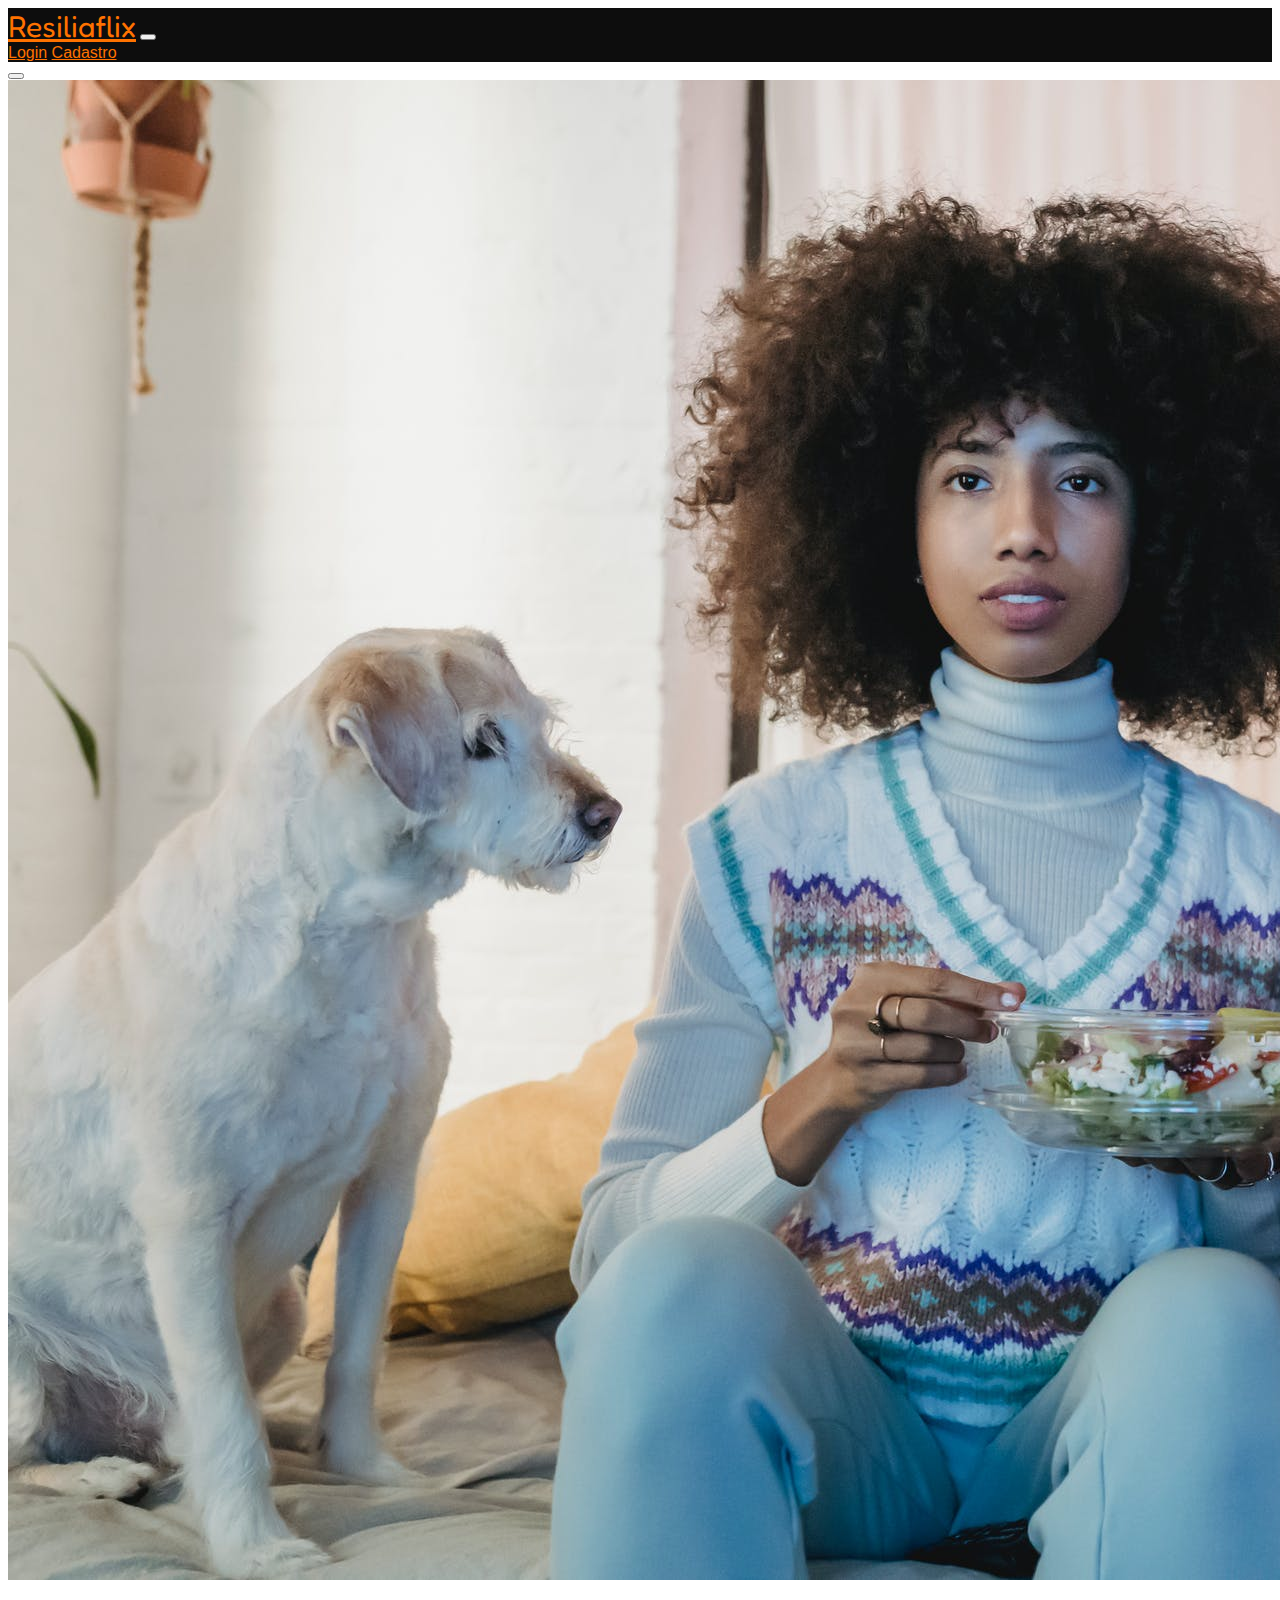
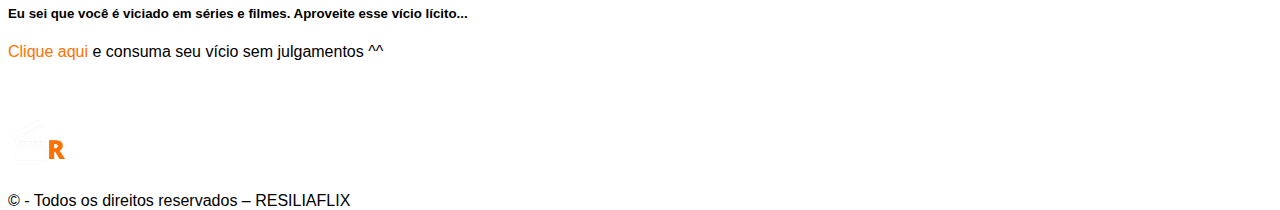
<file: index.html>
<!DOCTYPE html>
<html lang="pt-br">
<head>
    <meta charset="UTF-8">
    <meta http-equiv="X-UA-Compatible" content="IE=edge">
    <meta name="viewport" content="width=device-width, initial-scale=1.0">
    <link href="https://fonts.googleapis.com/css2?family=Fredoka+One&family=Henny+Penny&display=swap" rel="stylesheet">
    <link rel="stylesheet" href="./style/cadastro-style.css">
    <link href="https://cdn.jsdelivr.net/npm/bootstrap@5.1.3/dist/css/bootstrap.min.css" rel="stylesheet" integrity="sha384-1BmE4kWBq78iYhFldvKuhfTAU6auU8tT94WrHftjDbrCEXSU1oBoqyl2QvZ6jIW3" crossorigin="anonymous">
    <title>ResiliaFlix</title>
</head>
<body class="bg-dark">
    <header>
        <nav class="navbar navbar-expand-lg navbar-light bg-header">
            <div class="container-fluid ">
                <a class="navbar-brand fonte-titulo-nav text-uppercase cor-especial" href="#">Resiliaflix</a>
                <button class="navbar-toggler text-secondary" type="button" data-bs-toggle="collapse" data-bs-target="#navbarNavAltMarkup" aria-controls="navbarNavAltMarkup"  aria-label="Toggle navigation">
                    <span class="navbar-toggler-icon"></span>
                </button>
                <div class="collapse navbar-collapse justify-content-end" id="navbarNavAltMarkup">
                    <div class="navbar-nav">               
                        <a class="nav-link cor-especial"  href="./tela-login.html">Login</a>
                        <a class="nav-link cor-especial"  href="./tela-cadastro.html">Cadastro</a>
                    </div>
                </div>
            </div>
        </nav>
    </header>

    <main class="">
        <div id="carouselExampleCaptions" class="carousel slide" data-bs-ride="carousel">
            <div class="carousel-indicators">
              <button type="button" data-bs-target="#carouselExampleCaptions" data-bs-slide-to="0" class="active" aria-current="true" aria-label="Slide 1"></button>
            </div>
            <div class="carousel-inner">
              <div class="carousel-item active">
                <img src="./img/pexels-photo-6578830.jpeg" class="d-flex img-fluid photo" alt="mulher e cachorro sentados no sofá assistindo tv">
                <div class="carousel-caption d-none d-md-block h-50">
                  <h5 class="display-4">Eu sei que você é viciado em séries e filmes. Aproveite esse vício lícito...</h5>
                  <p class="display-4 mb-5 pb-5"> <a href="./tela-login.html" class="link-clique-aqui cor-especial"> Clique aqui</a> e consuma seu vício sem julgamentos ^^</p>
                </div>
              </div>
            </div>
        </div>
        <div class="mt-5 div-repon-index">
            <span class="text-secondary"><a class="cor-especial" href="./tela-login.html">Clique aqui</a> e consuma seu vício sem julgamentos ^^</span>
        </div>  
    </main>

    <footer id="footer" class="d-flex flex-column justify-content-between align-items-center mt-4">
        <img id="img-rodape" class="footer-margin-cadastro-feito" src="./img2/logoflix.png">
        <p class="text-light"> &copy; - Todos os direitos reservados – RESILIAFLIX</p>
    </footer>
    <script src="https://cdn.jsdelivr.net/npm/bootstrap@5.1.3/dist/js/bootstrap.bundle.min.js" integrity="sha384-ka7Sk0Gln4gmtz2MlQnikT1wXgYsOg+OMhuP+IlRH9sENBO0LRn5q+8nbTov4+1p" crossorigin="anonymous"></script>
</body>
</html>
</file>
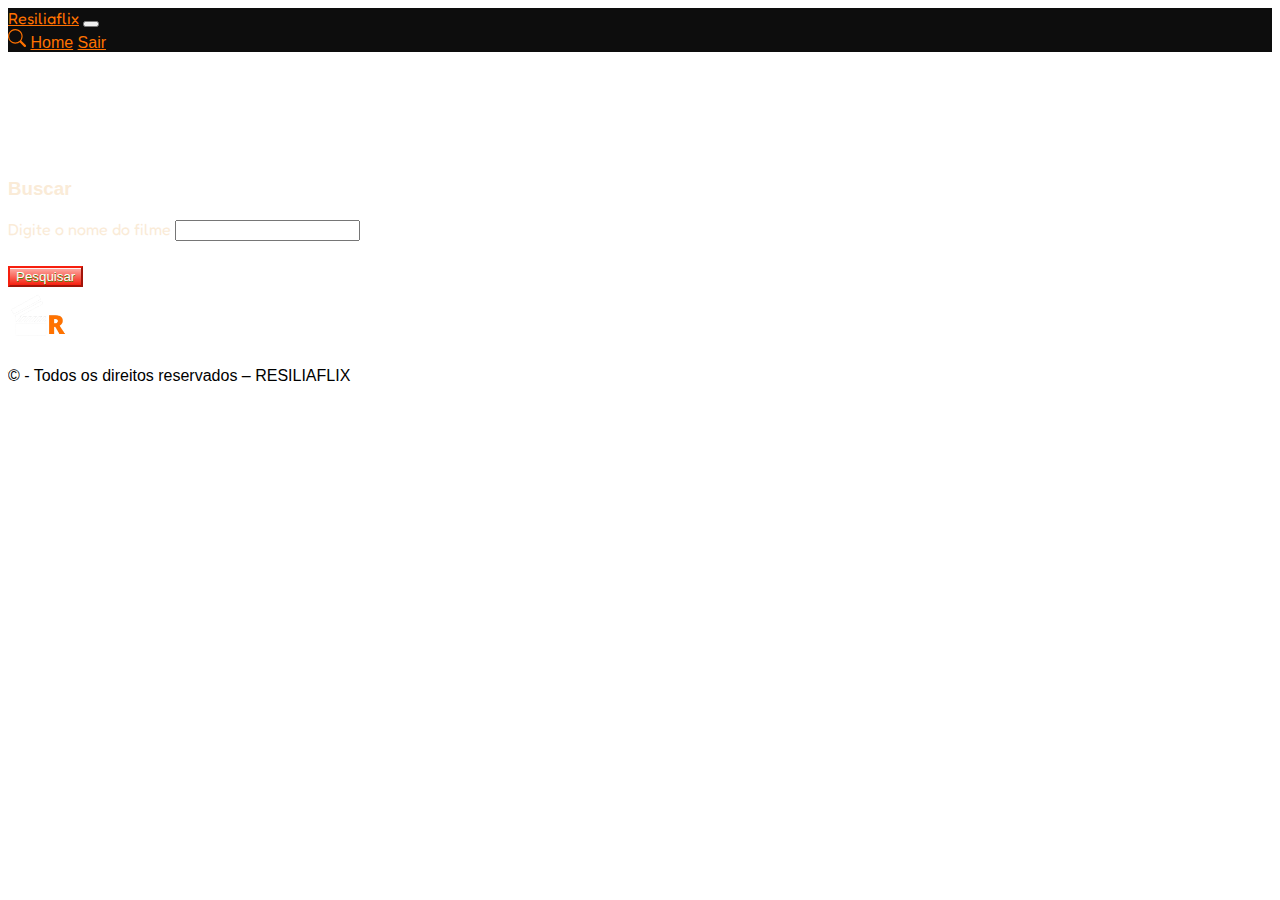
<file: busca.html>
<!DOCTYPE html>
<html lang="pt-br">
<head>
    <meta charset="UTF-8">
    <meta http-equiv="X-UA-Compatible" content="IE=edge">
    <meta name="viewport" content="width=device-width, initial-scale=1.0">
    <meta http-equiv="Content-Security-Policy" content="upgrade-insecure-requests">
    <title>ResiliaFlix - Pesquisar</title>
    <link href="https://fonts.googleapis.com/css2?family=Fredoka+One&family=Henny+Penny&display=swap" rel="stylesheet">
    <link rel="stylesheet" href="./style/busca.css">
    <link href="https://cdn.jsdelivr.net/npm/bootstrap@5.1.3/dist/css/bootstrap.min.css" rel="stylesheet" integrity="sha384-1BmE4kWBq78iYhFldvKuhfTAU6auU8tT94WrHftjDbrCEXSU1oBoqyl2QvZ6jIW3" crossorigin="anonymous">
    <script src="https://ajax.googleapis.com/ajax/libs/jquery/3.6.0/jquery.min.js"></script>
</head>
<body class="bg-dark">
 
  <header>
    <nav class="navbar navbar-expand-lg navbar-light bg-header">
        <div class="container-fluid ">
        <a class="navbar-brand fonte-titulo-nav text-uppercase cor-especial" href="./home.html">Resiliaflix</a>
        <button class="navbar-toggler text-secondary" type="button" data-bs-toggle="collapse" data-bs-target="#navbarNavAltMarkup" aria-controls="navbarNavAltMarkup"  aria-label="Toggle navigation">
            <span class="navbar-toggler-icon"></span>
        </button>
        <div class="collapse navbar-collapse justify-content-end" id="navbarNavAltMarkup">
            <div class="navbar-nav">
            <a class="nav-link cor-especial"  href="./busca.html"><svg xmlns="http://www.w3.org/2000/svg" width="18" height="20" fill="currentColor" class="bi bi-search" viewBox="0 0 16 16">
                <path d="M11.742 10.344a6.5 6.5 0 1 0-1.397 1.398h-.001c.03.04.062.078.098.115l3.85 3.85a1 1 0 0 0 1.415-1.414l-3.85-3.85a1.007 1.007 0 0 0-.115-.1zM12 6.5a5.5 5.5 0 1 1-11 0 5.5 5.5 0 0 1 11 0z"/>
              </svg></a>                
            <a class="nav-link cor-especial"  href="./home.html">Home</a>
            <a class="nav-link cor-especial"  href="./tela-login.html">Sair</a>
            </div>
        </div>
        </div>
    </nav>
</header>

    <div class="container">
        <header>
          <h3>Buscar</h3>
          <form id="buscaFilme" autocomplete="off">
            <div class="form-group">
              <label class="fonte-titulo-nav" for="Movie">Digite o nome do filme</label>
              <input class="form-control " type="text" id="filme">
            </div>
            <div class="form-group">
              
              <button class="btn">
                Pesquisar
              </button>
            </div>
          </form>
        </header>
        <div id="retorno">
        </div>
      </div>

      <footer id="footer" class="d-flex flex-column justify-content-between align-items-center">
        <img id="img-rodape" src="./img2/logoflix.png">
        <p class="text-light"> &copy; - Todos os direitos reservados – RESILIAFLIX</p>
    </footer>
    <script src="https://cdn.jsdelivr.net/npm/bootstrap@5.1.3/dist/js/bootstrap.bundle.min.js" integrity="sha384-ka7Sk0Gln4gmtz2MlQnikT1wXgYsOg+OMhuP+IlRH9sENBO0LRn5q+8nbTov4+1p" crossorigin="anonymous"></script>
      <script src="./js-busca/busca.js"></script>
    
</body>
</html>
</file>
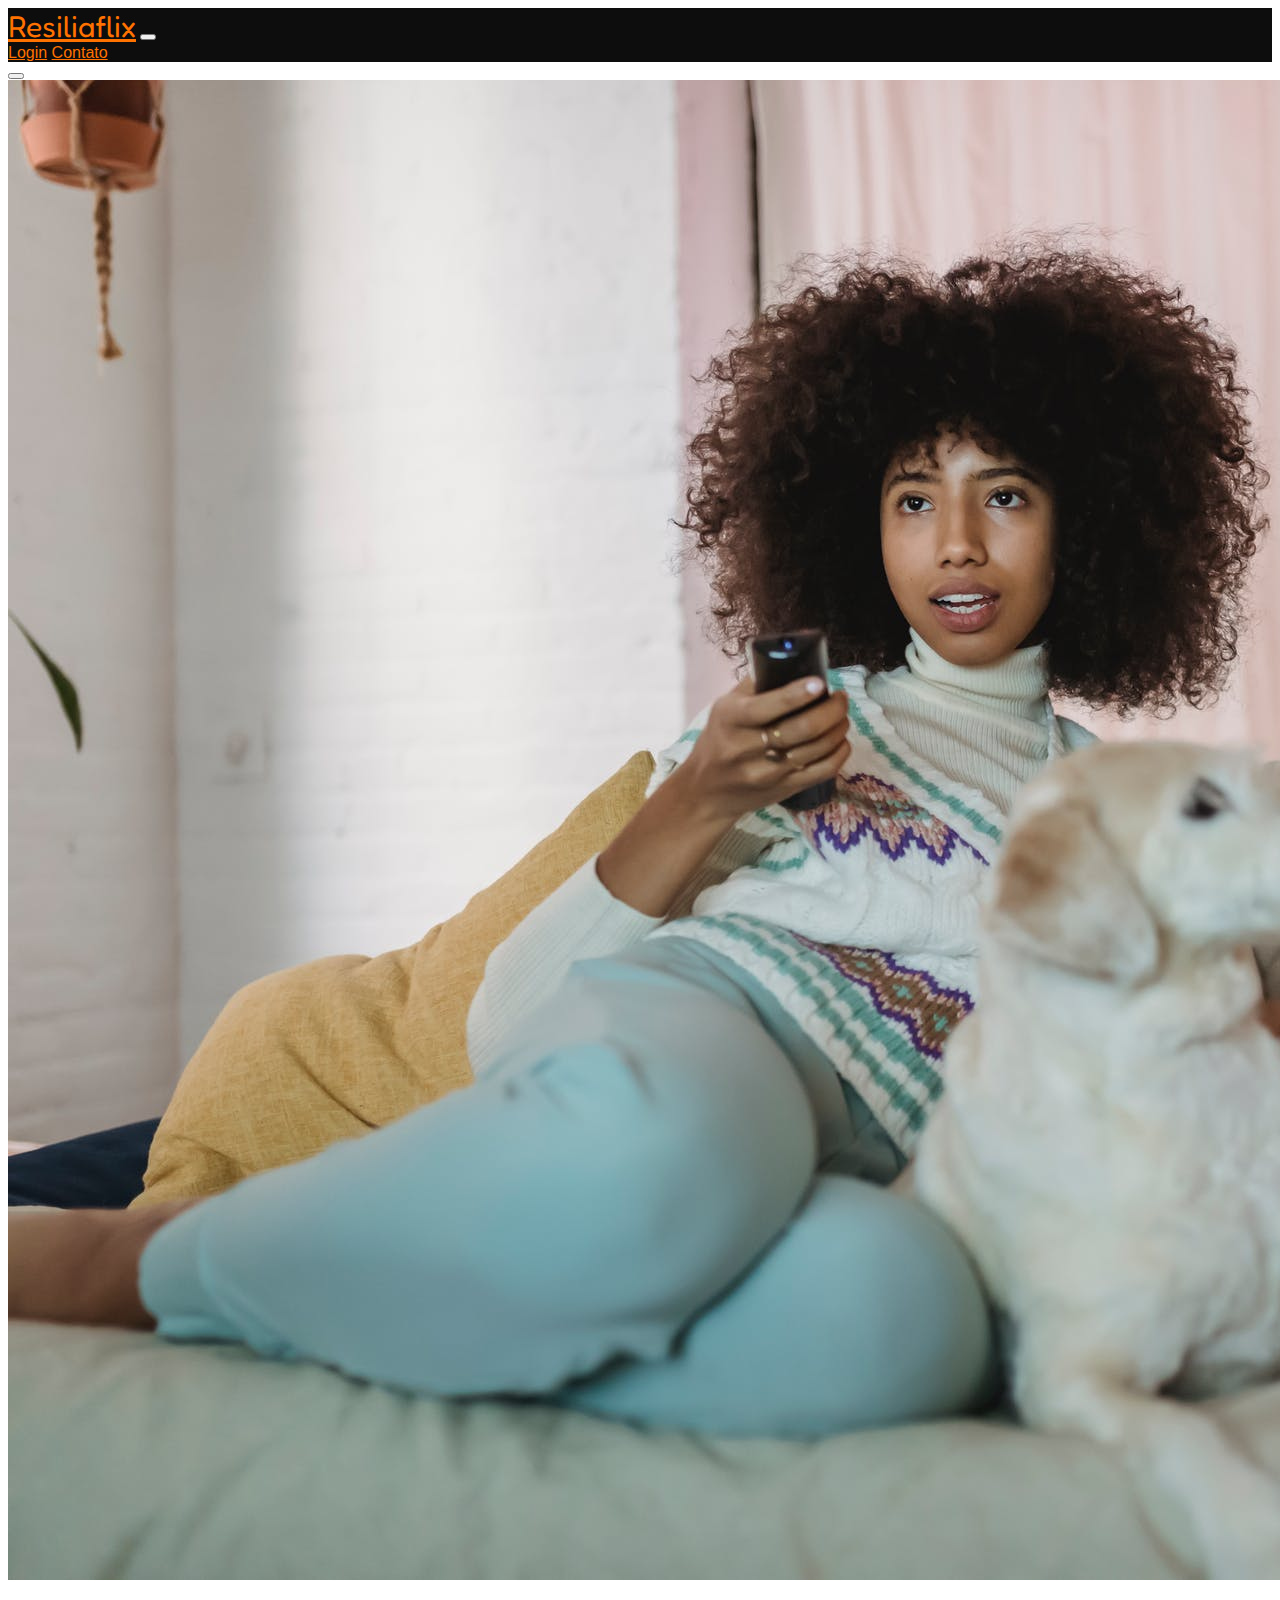
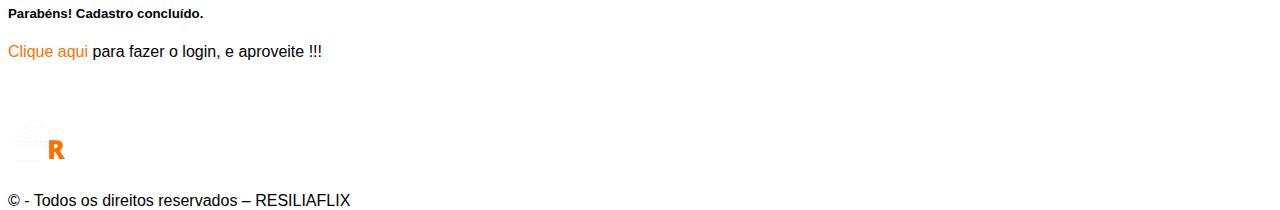
<file: cadastro-feito.html>
<!DOCTYPE html>
<html lang="pt-br">
<head>
    <meta charset="UTF-8">
    <meta http-equiv="X-UA-Compatible" content="IE=edge">
    <meta name="viewport" content="width=device-width, initial-scale=1.0">
    <link href="https://fonts.googleapis.com/css2?family=Fredoka+One&family=Henny+Penny&display=swap" rel="stylesheet">
    <link rel="stylesheet" href="./style/cadastro-style.css">
    <link href="https://cdn.jsdelivr.net/npm/bootstrap@5.1.3/dist/css/bootstrap.min.css" rel="stylesheet" integrity="sha384-1BmE4kWBq78iYhFldvKuhfTAU6auU8tT94WrHftjDbrCEXSU1oBoqyl2QvZ6jIW3" crossorigin="anonymous">
    <title>ResiliaFlix - Parabéns !</title>
</head>
<body class="bg-dark">
    <header>
        <nav class="navbar navbar-expand-lg navbar-light bg-header">
            <div class="container-fluid ">
                <a class="navbar-brand fonte-titulo-nav text-uppercase cor-especial" href="#">Resiliaflix</a>
                <button class="navbar-toggler text-secondary" type="button" data-bs-toggle="collapse" data-bs-target="#navbarNavAltMarkup" aria-controls="navbarNavAltMarkup"  aria-label="Toggle navigation">
                    <span class="navbar-toggler-icon"></span>
                </button>
                <div class="collapse navbar-collapse justify-content-end" id="navbarNavAltMarkup">
                    <div class="navbar-nav">               
                        <a class="nav-link cor-especial"  href="./tela-login.html">Login</a>
                        <a class="nav-link cor-especial"  href="./nomes.html">Contato</a>
                    </div>
                </div>
            </div>
        </nav>
    </header>
    <main class="">
        <div id="carouselExampleCaptions" class="carousel slide" data-bs-ride="carousel">
            <div class="carousel-indicators">
              <button type="button" data-bs-target="#carouselExampleCaptions" data-bs-slide-to="0" class="active" aria-current="true" aria-label="Slide 1"></button>
            </div>
            <div class="carousel-inner">
              <div class="carousel-item active">
                <img src="./img2/pexels-photo-6579065.jpeg" class="d-flex img-fluid photo" alt="mulher e cachorro sentados no sofá assistindo tv">
                <div class="carousel-caption d-none d-md-block h-50">
                  <h5 class="display-4">Parabéns! Cadastro concluído.</h5>
                  <p class="display-4 mb-5 pb-5"> <a href="./tela-login.html" class="link-clique-aqui cor-especial"> Clique aqui</a> para fazer o login, e aproveite !!!</p>
                </div>
              </div>
            </div>
        </div>
        <div class="mt-5 div-responsividade">
            <span class="text-secondary"><a class="cor-especial" href="./tela-login.html">Clique aqui</a> para fazer o login e aproveite !</span>
        </div>  
    </main>
    <footer id="footer" class="d-flex flex-column justify-content-between align-items-center mt-4">
        <img id="img-rodape" class="footer-margin-cadastro-feito" src="./img2/logoflix.png">
        <p class="text-light"> &copy; - Todos os direitos reservados – RESILIAFLIX</p>
    </footer>
    
    <!-- JavaScript Bundle with Popper -->
    <script src="https://cdn.jsdelivr.net/npm/bootstrap@5.1.3/dist/js/bootstrap.bundle.min.js" integrity="sha384-ka7Sk0Gln4gmtz2MlQnikT1wXgYsOg+OMhuP+IlRH9sENBO0LRn5q+8nbTov4+1p" crossorigin="anonymous"></script>
</body>
</html>
</file>
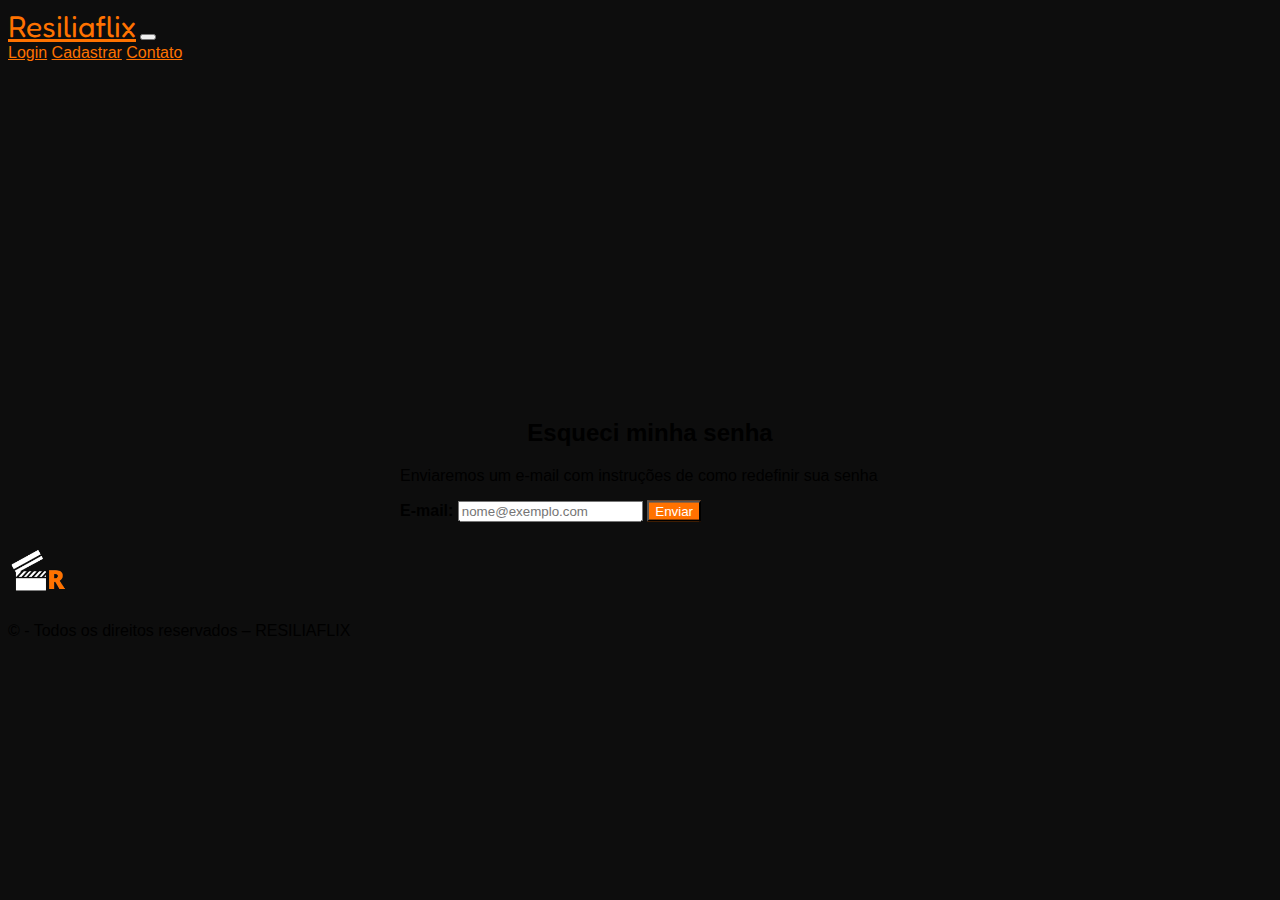
<file: esqueciSenha.html>
<!DOCTYPE html>
<html lang="pt-br">
    <head>
        <meta charset="UTF-8">
        <meta http-equiv="X-UA-Compatible" content="IE=edge">
        <meta name="viewport" content="width=device-width, initial-scale=1.0">
        <link href="https://fonts.googleapis.com/css2?family=Fredoka+One&family=Henny+Penny&display=swap" rel="stylesheet"><link href="https://fonts.googleapis.com/css2?family=Fredoka+One&family=Henny+Penny&display=swap" rel="stylesheet">
        <link rel="stylesheet" href="./style/esqueciSenha.css"/>
        <link href="https://cdn.jsdelivr.net/npm/bootstrap@5.1.3/dist/css/bootstrap.min.css" rel="stylesheet" integrity="sha384-1BmE4kWBq78iYhFldvKuhfTAU6auU8tT94WrHftjDbrCEXSU1oBoqyl2QvZ6jIW3" crossorigin="anonymous">
        <link rel="shortcut icon" href="img/favicon.ico" type="image/x-icon"/>
        <title>Resiliaflix</title>
    </head>

    <body class="bg-dark">

      <header>
        <nav class="navbar navbar-expand-lg navbar-light bg-header fixed-top">
            <div class="container-fluid">
            <a class="navbar-brand fonte-titulo text-uppercase cor-especial" href="#">Resiliaflix</a>
            <button class="navbar-toggler text-secondary" type="button" data-bs-toggle="collapse" data-bs-target="#navbarNavAltMarkup" aria-controls="navbarNavAltMarkup"  aria-label="Toggle navigation">
                <span class="navbar-toggler-icon"></span>
            </button>
            <div class="collapse navbar-collapse justify-content-end" id="navbarNavAltMarkup">
                <div class="navbar-nav">              
                    <a class="nav-link cor-especial"  href="./tela-login.html">Login</a>
                    <a class="nav-link cor-especial"  href="./tela-cadastro.html">Cadastrar</a>
                    <a class="nav-link cor-especial"  href="./nomes.html">Contato</a>
                </div>
            </div>
            </div>
        </nav>
    </header>

        <main id="main">

            <div class="card" id="formulario-style">
                <div class="card-body">
                    <form id="formulario">
                        <div class="mb-3">
                            <h2 id="titulo" class="mb-4">Esqueci minha senha</h2>
        
                        <section class="email">
        
                            <p>Enviaremos um e-mail com instruções de como redefinir sua senha</p>

                                <div class="mb-3" id="email-invalido"></div>
                                <div class="mb-3" id="email-valido"></div>


                                <label for="exampleInputEmail1" class="form-label">E-mail:</label>
                                <input type="email" class="form-control mb-3" id="exampleInputEmail1" aria-describedby="emailHelp" placeholder="nome@exemplo.com">
        
                                <button type="submit" id="envie" class="btn cor-especial-botao">Enviar</button>
                            </section>
                    </form>
                </div>
            </div>
        </main>

        <section>
            <footer id="footer" class="d-flex flex-column justify-content-between align-items-center mt-5">
                <img id="img-rodape" src="./img2/logoflix.png">
                <p class="text-light"> &copy; - Todos os direitos reservados – RESILIAFLIX</p>
            </footer>
        </section>

        <script src="https://cdn.jsdelivr.net/npm/@popperjs/core@2.10.2/dist/umd/popper.min.js" integrity="sha384-7+zCNj/IqJ95wo16oMtfsKbZ9ccEh31eOz1HGyDuCQ6wgnyJNSYdrPa03rtR1zdB" crossorigin="anonymous"></script>
        <script src="https://cdn.jsdelivr.net/npm/bootstrap@5.1.3/dist/js/bootstrap.min.js" integrity="sha384-QJHtvGhmr9XOIpI6YVutG+2QOK9T+ZnN4kzFN1RtK3zEFEIsxhlmWl5/YESvpZ13" crossorigin="anonymous"></script>
        <script src="https://code.jquery.com/jquery-3.6.0.min.js" integrity="sha256-/xUj+3OJU5yExlq6GSYGSHk7tPXikynS7ogEvDej/m4=" crossorigin="anonymous"></script>
        <script src="./js-rec-senha/esqueciSenha.js"></script>
    </body>
</html>
</file>
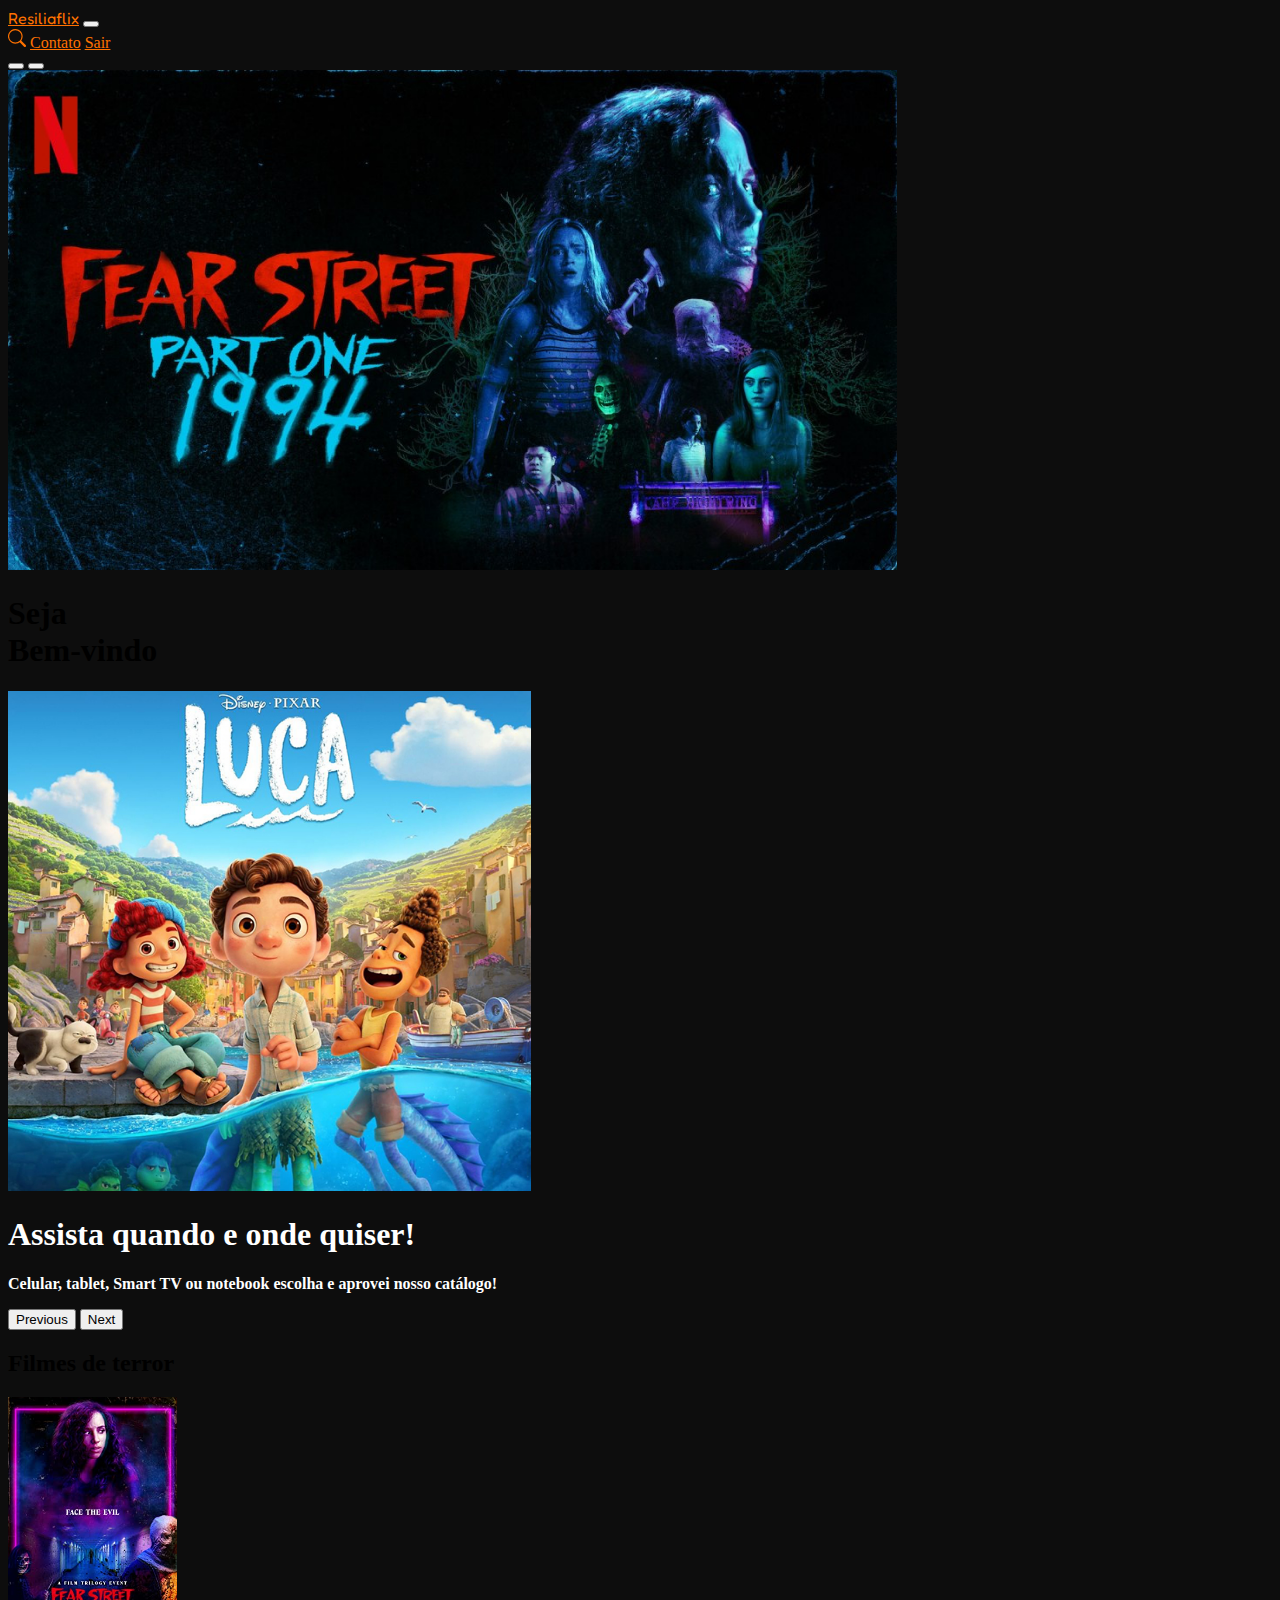
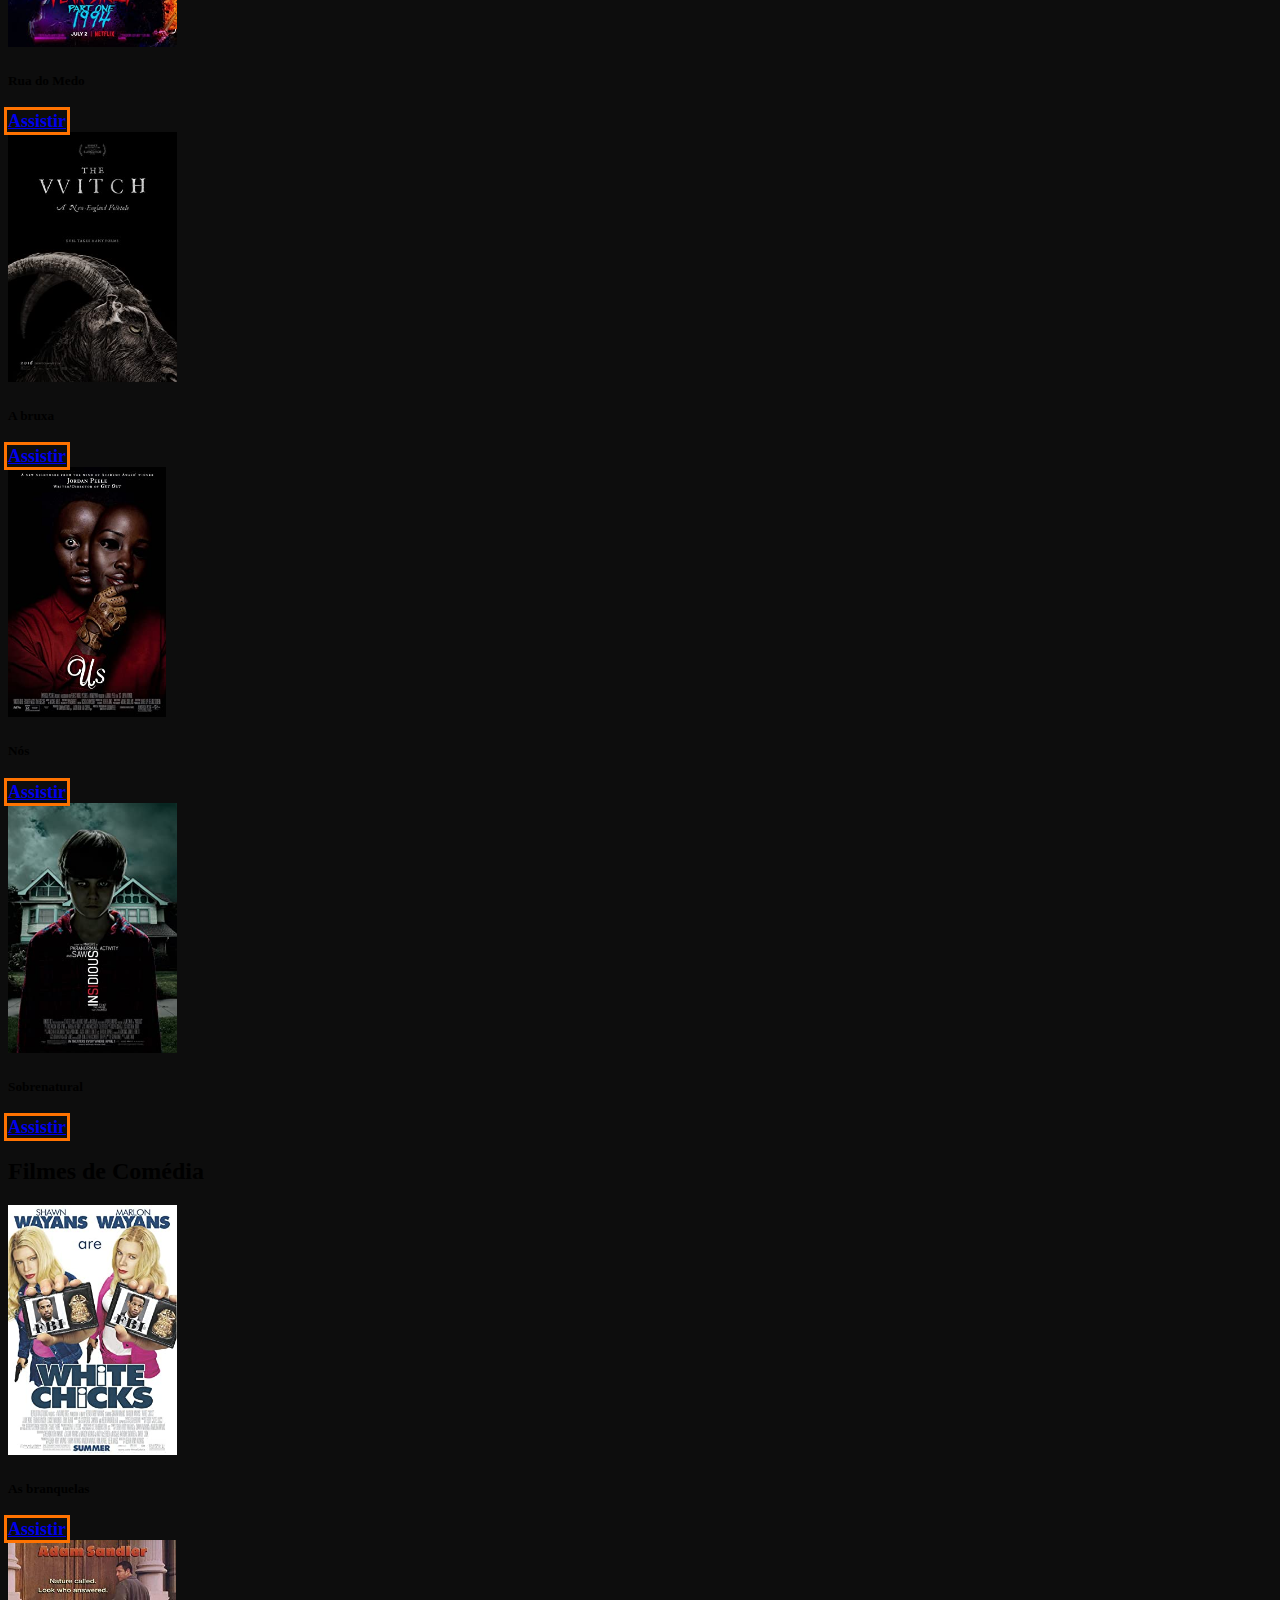
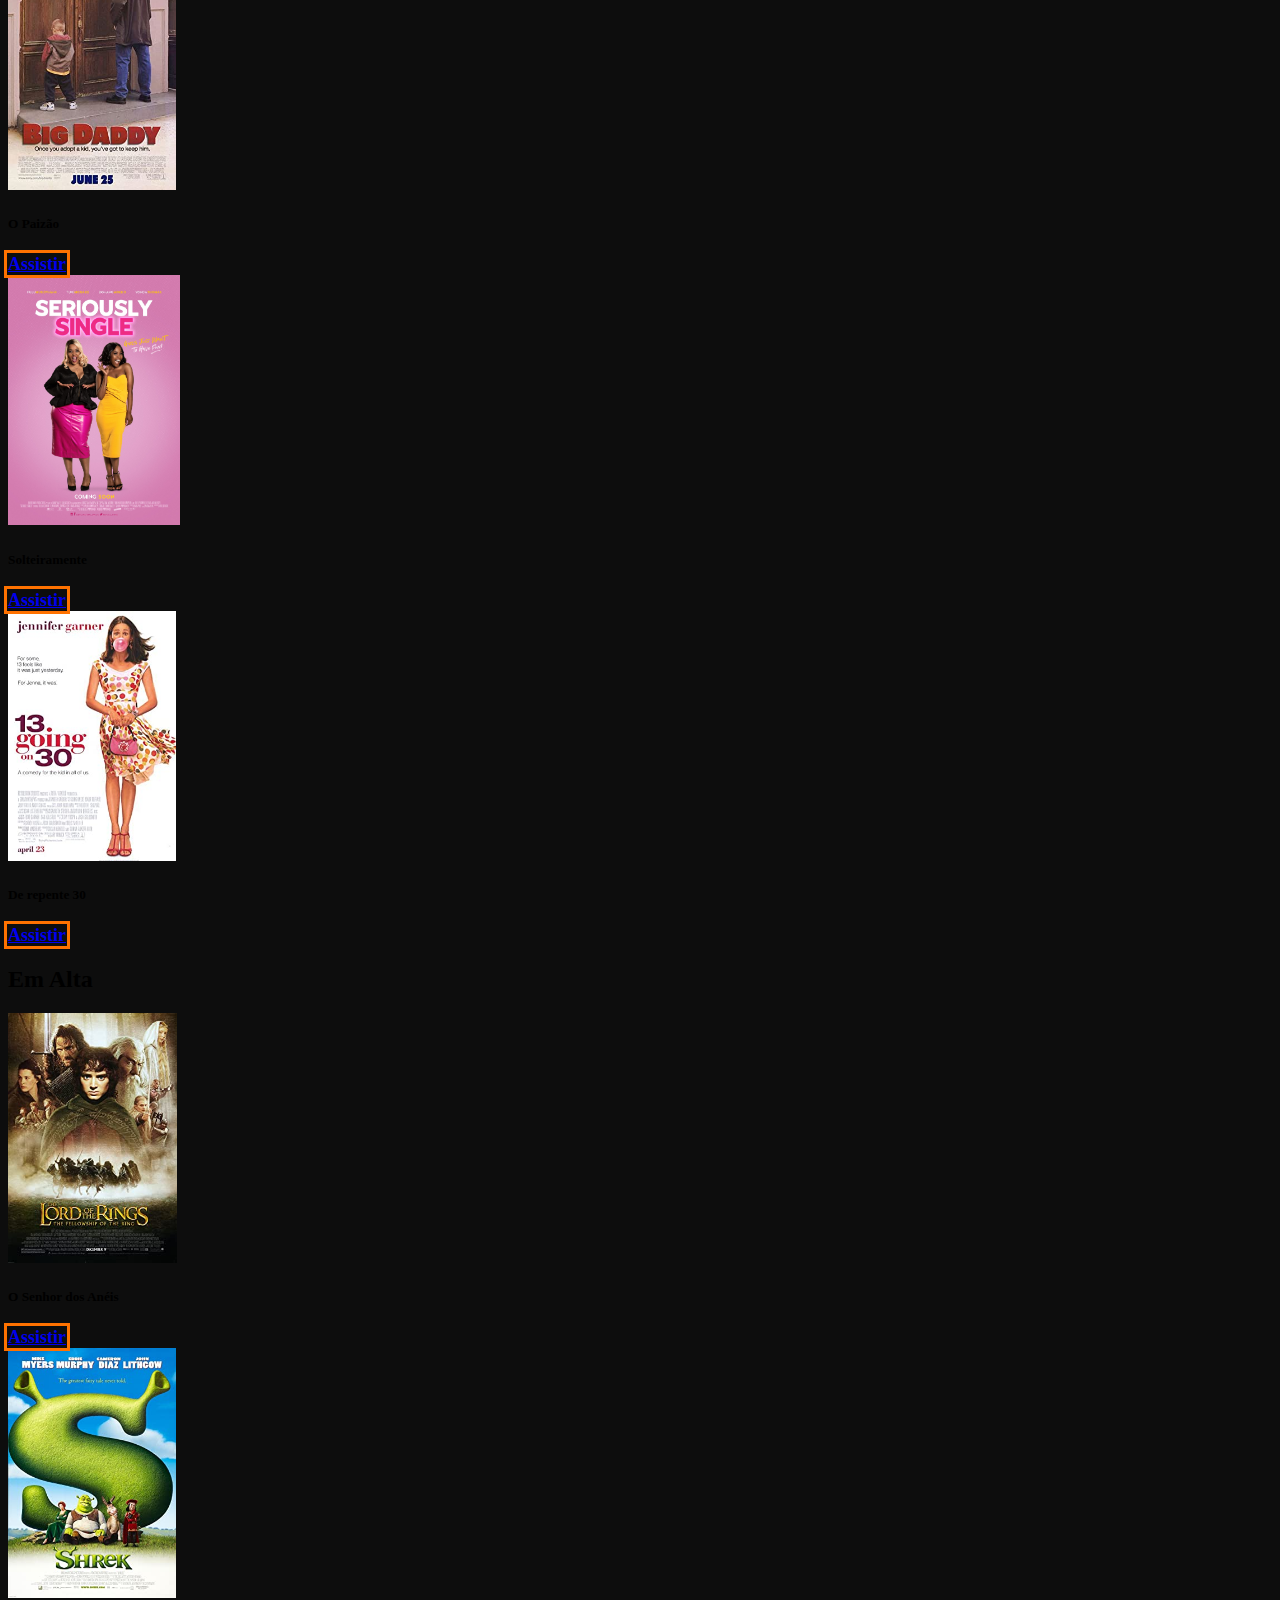
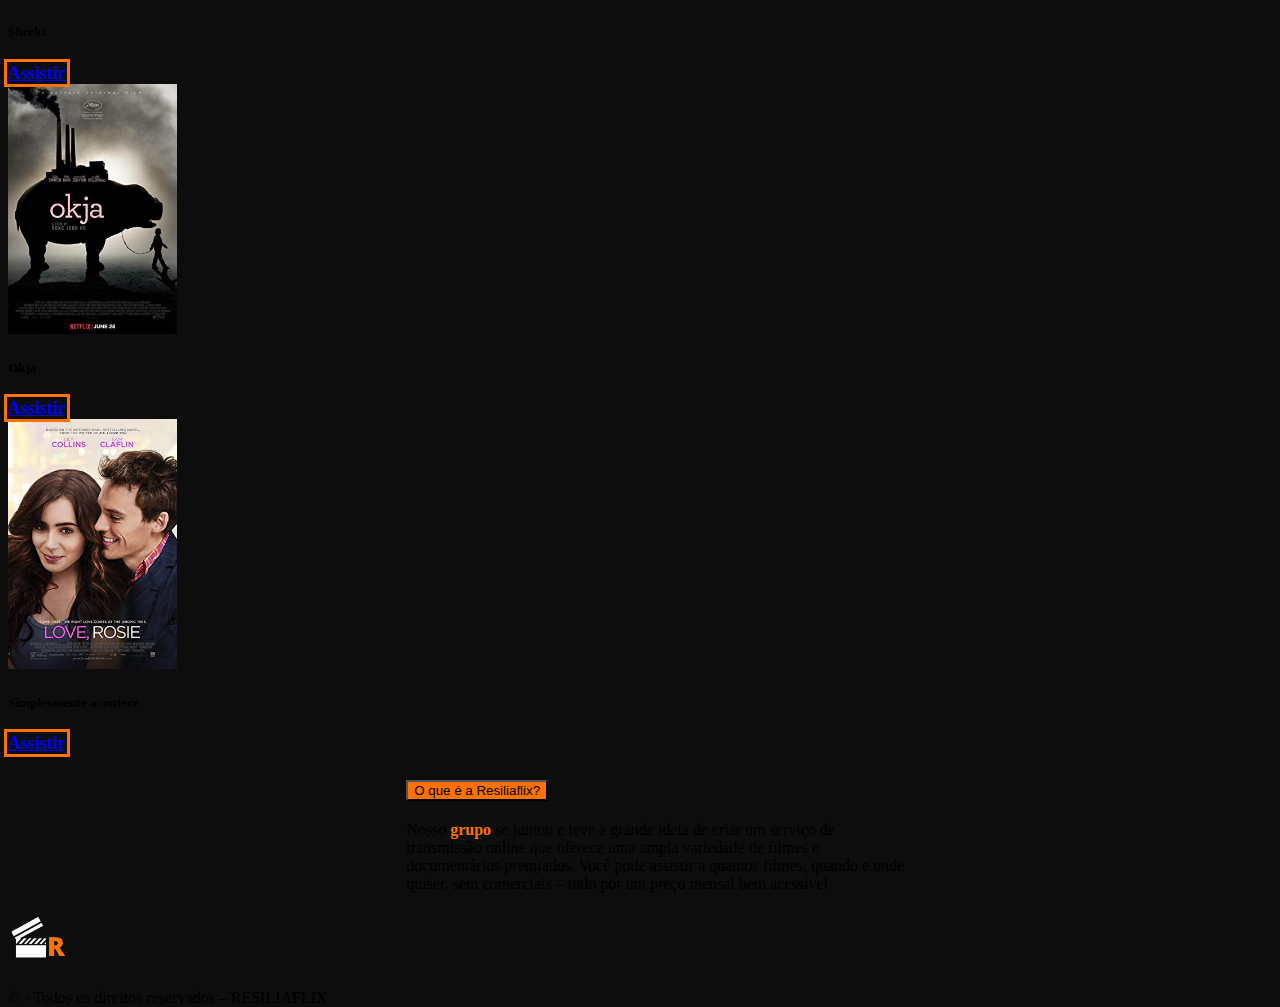
<file: home.html>
<!DOCTYPE html>
<html lang="pt-br">
<head>
    <meta charset="UTF-8">
    <title>RESILIAFLIX - Home</title>
    <link href="https://cdn.jsdelivr.net/npm/bootstrap@5.1.3/dist/css/bootstrap.min.css" rel="stylesheet" integrity="sha384-1BmE4kWBq78iYhFldvKuhfTAU6auU8tT94WrHftjDbrCEXSU1oBoqyl2QvZ6jIW3" crossorigin="anonymous">
    <link rel="stylesheet" href="./style/style.css">
    <link rel="preconnect" href="https://fonts.googleapis.com">
    <link rel="preconnect" href="https://fonts.gstatic.com" crossorigin>
    <link href="https://fonts.googleapis.com/css2?family=Fredoka+One&family=Henny+Penny&display=swap" rel="stylesheet">
</head>
<body>
    <header>
        <nav class="navbar navbar-expand-lg navbar-light bg-header fixed-top">
            <div class="container-fluid ">
            <a class="navbar-brand fonte-titulo-nav text-uppercase cor-especial" href="./home.html">Resiliaflix</a>
            <button class="navbar-toggler text-secondary" type="button" data-bs-toggle="collapse" data-bs-target="#navbarNavAltMarkup" aria-controls="navbarNavAltMarkup"  aria-label="Toggle navigation">
                <span class="navbar-toggler-icon"></span>
            </button>
            <div class="collapse navbar-collapse justify-content-end" id="navbarNavAltMarkup">
                <div class="navbar-nav">
                <a class="nav-link cor-especial"  href="./busca.html"><svg xmlns="http://www.w3.org/2000/svg" width="18" height="20" fill="currentColor" class="bi bi-search" viewBox="0 0 16 16">
                    <path d="M11.742 10.344a6.5 6.5 0 1 0-1.397 1.398h-.001c.03.04.062.078.098.115l3.85 3.85a1 1 0 0 0 1.415-1.414l-3.85-3.85a1.007 1.007 0 0 0-.115-.1zM12 6.5a5.5 5.5 0 1 1-11 0 5.5 5.5 0 0 1 11 0z"/>
                  </svg></a>                
                <a class="nav-link cor-especial"  href="./nomes.html">Contato</a>
                <a class="nav-link cor-especial"  href="./tela-login.html">Sair</a>
                </div>
            </div>
            </div>
        </nav>
    </header>

    <main>
        <section id="carouselExampleCaptions" class="carousel slide" data-bs-interval="3000" data-bs-ride="carousel">
            <div class="carousel-indicators">
              <button type="button" data-bs-target="#carouselExampleCaptions" data-bs-slide-to="0" class="active" aria-current="true" aria-label="Slide 1"></button>
              <button type="button" data-bs-target="#carouselExampleCaptions" data-bs-slide-to="1" aria-label="Slide 2"></button>
            </div>
            <div class="carousel-inner">
              <div class="carousel-item active">
                <img src="./home/img/fear-street-part-1-poster.jpeg" class="d-block w-100 imagem-carrossel-um" alt="...">
                <div class="carousel-caption d-none d-md-block w-100 h-75 ">
                  <h1 class="display-3 fonte-carousel">Seja<br> Bem-vindo</h1>
                </div>
              </div>
              <div class="carousel-item">
                <img src="./home/img/dubladores-infantis-luca-1623866959.jpg" class="d-block w-100 imagem-carrossel-dois" alt="...">
                <div class="carousel-caption d-none d-md-block w-100 h-50">
                  <h1 class="display-3 fonte-carousel-dois">Assista quando e onde quiser!</h1>
                  <p class="fonte-carousel-dois fs-5"><strong>Celular, tablet, Smart TV ou notebook escolha e aprovei nosso catálogo!</strong></p>
                </div>
              </div>
            </div>
            <button class="carousel-control-prev" type="button" data-bs-target="#carouselExampleCaptions" data-bs-slide="prev">
              <span class="carousel-control-prev-icon" aria-hidden="true"></span>
              <span class="visually-hidden">Previous</span>
            </button>
            <button class="carousel-control-next" type="button" data-bs-target="#carouselExampleCaptions" data-bs-slide="next">
              <span class="carousel-control-next-icon" aria-hidden="true"></span>
              <span class="visually-hidden">Next</span>
            </button>
        </section>

        <section class="bg-cards">
            <h2 class="mt-5 mb-3 mx-3 text-light">Filmes de terror</h2>
            <div class="row justify-content-center ">
                <article class="card card-largura p-0 m-4 col-12 col-md-3 bg-div borda-cor-especial" style="width: 18rem ;">
                    <img src="./home/img/MV5BNzQzYjIyZDQtMjBhZS00MzU3LTk0MTQtNTVmMDI3ZWY0ZWU3XkEyXkFqcGdeQXVyMTkxNjUyNQ@@._V1_SX300.jpg" class="card-img-top card-posicao-imagem" alt="...">
                    <div class="card-body d-flex flex-column align-items-center bg-div text-light">
                    <h5 class="card-title">Rua do Medo</h5>
                    <a href="#" class="btn bg-bnt text-light" onclick= 'requisitar("Fear Street")'>Assistir</a>
                    </div>
                </article>

                <article class="card card-largura p-0 m-4 col-12 col-md-3 bg-div borda-cor-especial" style="width: 18rem ;">
                    <img src="./home/img/Abruxa.jpg" class="card-img-top card-posicao-imagem" alt="...">
                    <div class="card-body d-flex flex-column align-items-center">
                    <h5 class="card-title text-light">A bruxa</h5>
                    <a href="#" class="btn bg-bnt text-light" onclick="requisitar('The Witch')">Assistir</a>
                    </div>
                </article>

                <article class="card card-largura p-0 m-4 col-12 col-md-3 bg-div borda-cor-especial" style="width: 18rem ;">
                    <img src="./home/img/nos.jpg" class="card-img-top card-posicao-imagem" alt="...">
                    <div class="card-body d-flex flex-column align-items-center">
                    <h5 class="card-title text-light">Nós</h5>
                    <a href="#" class="btn bg-bnt text-light" onclick= 'requisitar("Us")'>Assistir</a>
                    </div>
                </article>

                <article class="card card-largura p-0 m-4 col-12 col-md-3 bg-div borda-cor-especial" style="width: 18rem ;">
                    <img src="./home/img/sobrenatural.jpg" class="card-img-top card-posicao-imagem" alt="...">
                    <div class="card-body d-flex flex-column align-items-center">
                    <h5 class="card-title text-light">Sobrenatural</h5>
                    <a href="#" class="btn bg-bnt text-light" onclick="requisitar('Insidious')">Assistir</a>
                    </div>
                </article>
            </div>
        </section>

        <section class="bg-cards">
            <h2 class="mt-5 mb-3 mx-3 text-light">Filmes de Comédia</h2>
            <div class="row justify-content-center ">
                <article class="card card-largura p-0 m-4 col-12 col-md-3 bg-div borda-cor-especial" style="width: 18rem ;">
                    <img src="./home/img/MV5BMTY3OTg2OTM3OV5BMl5BanBnXkFtZTYwNzY5OTA3._V1_SX300.jpg" class="card-img-top card-posicao-imagem" alt="...">
                    <div class="card-body d-flex flex-column align-items-center ">
                    <h5 class="card-title text-light">As branquelas</h5>
                    <a href="#" class="btn bg-bnt text-light " onclick= 'requisitar("White Chicks")'>Assistir</a>
                    </div>
                </article>

                <article class="card card-largura p-0 m-4 col-12 col-md-3 bg-div borda-cor-especial" style="width: 18rem ;">
                    <img src="./home/img/opaizao.jpg" class="card-img-top card-posicao-imagem" alt="...">
                    <div class="card-body d-flex flex-column align-items-center">
                    <h5 class="card-title text-light">O Paizão</h5>
                    <a href="#" class="btn bg-bnt text-light" onclick="requisitar('Big Daddy')">Assistir</a>
                    </div>
                </article>

                <article class="card card-largura p-0 m-4 col-12 col-md-3 bg-div borda-cor-especial" style="width: 18rem ;">
                    <img src="./home/img/solt.jpg" class="card-img-top card-posicao-imagem" alt="...">
                    <div class="card-body d-flex flex-column align-items-center">
                    <h5 class="card-title text-light" >Solteiramente</h5>
                    <a href="#" class="btn bg-bnt text-light" onclick= 'requisitar("Seriously Single")'>Assistir</a>
                    </div>
                </article>

                <article class="card card-largura p-0 m-4 col-12 col-md-3 bg-div borda-cor-especial" style="width: 18rem ;">
                    <img src="./home/img/MV5BMjE1NzI5NTkwMF5BMl5BanBnXkFtZTYwOTA4NzY2._V1_SX300.jpg" class="card-img-top card-posicao-imagem" alt="...">
                    <div class="card-body d-flex flex-column align-items-center">
                    <h5 class="card-title text-light">De repente 30</h5>
                    <a href="#" class="btn bg-bnt text-light" onclick="requisitar('13 Going on 30')">Assistir</a>
                    </div>
                </article>
            </div>
        </section>

        <section class="bg-cards">
            <h2 class="mt-5 mb-3 mx-3 text-light">Em Alta</h2>
            <div class="row justify-content-center ">
                <article class="card card-largura p-0 m-4 col-12 col-md-3 bg-div borda-cor-especial" style="width: 18rem ;">
                    <img src="./home/img/senhordos.jpg" class="card-img-top card-posicao-imagem" alt="...">
                    <div class="card-body d-flex flex-column align-items-center ">
                    <h5 class="card-title text-light">O Senhor dos Anéis</h5>
                    <a href="#" class="btn bg-bnt text-light " onclick= 'requisitar("The Lord of the Rings: The Fellowship of the Ring ")'>Assistir</a>
                    </div>
                </article>

                <article class="card card-largura p-0 m-4 col-12 col-md-3 bg-div borda-cor-especial" style="width: 18rem ;">
                    <img src="./home/img/Shrek.jpg" class="card-img-top card-posicao-imagem" alt="...">
                    <div class="card-body d-flex flex-column align-items-center">
                    <h5 class="card-title text-light">Shrek!</h5>
                    <a href="#" class="btn bg-bnt text-light" onclick="requisitar('Shrek')">Assistir</a>
                    </div>
                </article>

                <article class="card card-largura p-0 m-4 col-12 col-md-3 bg-div borda-cor-especial" style="width: 18rem ;">
                    <img src="./home/img/MV5BMjQxMTcxNDgxN15BMl5BanBnXkFtZTgwOTczNTIzMjI@._V1_SX300.jpg" class="card-img-top card-posicao-imagem" alt="...">
                    <div class="card-body d-flex flex-column align-items-center">
                    <h5 class="card-title text-light">Okja</h5>
                    <a href="#" class="btn bg-bnt text-light" onclick= 'requisitar("Okja")'>Assistir</a>
                    </div>
                </article>

                <article class="card card-largura p-0 m-4 col-12 col-md-3 bg-div borda-cor-especial" style="width: 18rem ;">
                    <img src="./home/img/simples.jpg" class="card-img-top card-posicao-imagem" alt="...">
                    <div class="card-body d-flex flex-column align-items-center">
                    <h5 class="card-title text-light">Simplesmente acontece</h5>
                    <a href="#" class="btn bg-bnt text-light" onclick="requisitar('Love, Rosie')">Assistir</a>
                    </div>
                </article>
            </div>
        </section>

        <section class="accordion accordion-flush" id="accordionFlushExample">
            <div class="accordion-item ">
              <h2 class="accordion-header" id="flush-headingOne">
                <button class="accordion-button collapsed div-acord-um text-light  " type="button" data-bs-toggle="collapse" data-bs-target="#flush-collapseOne" aria-expanded="false" aria-controls="flush-collapseOne">
                    O que é a Resiliaflix?
                </button>
                    </h2>
                    <div id="flush-collapseOne" class="accordion-collapse collapse bg-dark text-light" aria-labelledby="flush-headingOne" data-bs-parent="#accordionFlushExample">
                <p class="accordion-body paragrafo-acordeao">Nosso <a href="./nomes.html">grupo</a> se juntou e teve a grande ideia de criar um serviço de transmissão online que oferece uma ampla variedade de filmes e documentários premiados.  
                    Você pode assistir a quantos filmes, quando e onde quiser, sem comerciais – tudo por um preço mensal bem acessível</p>
            </div>
        </section>
    </main>
<!-- informação sobre o filme -->
    <section id="info-filme">
    <div id="pesquisa" class="d-flex justify-content-between text-white">
        <div id="div-imagem" class="d-flex justify-content-center">
            <img id="imagem">
        </div>
        <div id="div-informacao" class="d-flex flex-column justify-content-start w-50">
            <h1 id="tituloFoto"></h1> 
            <div class="linha d-flex fs-5">
            <p>Sinopse </p>   
            <p id="descricaoFoto"></p>   
            </div>
            <div class="linha d-flex fs-5">
                <p>Ano </p>   
                <p id="ano"></p>   
            </div>
            <div class="linha d-flex fs-5">
                <p>Gênero </p>   
                <p id="genero"></p>   
            </div>
            <div class="linha d-flex fs-5">
                <p>Tempo </p>   
                <p id="tempo"></p>   
            </div> 
            <div>
                <button type="button" class="btn btn-primary btn-sm">Assistir</button>
                <button onclick="mostrar()" type="button" class="btn btn-secondary btn-sm"  data-bs-toggle="modal" data-bs-target="#exampleModal">Trailer</button>
            </div>  
                <!-- Modal -->
                <div class="modal fade" id="exampleModal" tabindex="-1" aria-labelledby="exampleModalLabel" aria-hidden="true">
                    <div class="modal-dialog">
                    <div class="modal-content bg-modal">
                        <div class="modal-header">
                        <h5 class="modal-title" id="exampleModalLabel">Trailer</h5>
                        <button type="button" class="btn-close" data-bs-dismiss="modal" aria-label="Close"></button>
                        </div>
                        <iframe  class="modal-body" width="490" height="315" src="" title="YouTube video player" frameborder="0" allow="accelerometer; autoplay; clipboard-write; encrypted-media; gyroscope; picture-in-picture" allowfullscreen></iframe>
                        <div class="modal-footer">
                        <button type="button" class="btn btn-secondary" data-bs-dismiss="modal">Fechar</button>
                        <button type="button" class="btn btn-primary">Assistir</button>
                        </div>
                    </div>
                    </div>
              </div>
        </div>
    </div>
</section>

<footer id="footer" class="d-flex flex-column justify-content-between align-items-center">
    <img id="img-rodape" src="./img2/logoflix.png">
    <p class="text-light"> &copy; - Todos os direitos reservados – RESILIAFLIX</p>
</footer>



    <script src="https://cdn.jsdelivr.net/npm/bootstrap@5.1.3/dist/js/bootstrap.bundle.min.js" integrity="sha384-ka7Sk0Gln4gmtz2MlQnikT1wXgYsOg+OMhuP+IlRH9sENBO0LRn5q+8nbTov4+1p" crossorigin="anonymous"></script>
    <script src="https://code.jquery.com/jquery-3.6.0.min.js"></script>
    <script src="./js-home/requisitar.js"></script>
    <script src="./js-home/buscarTrailer.js"></script>
</body>
</html>
</file>
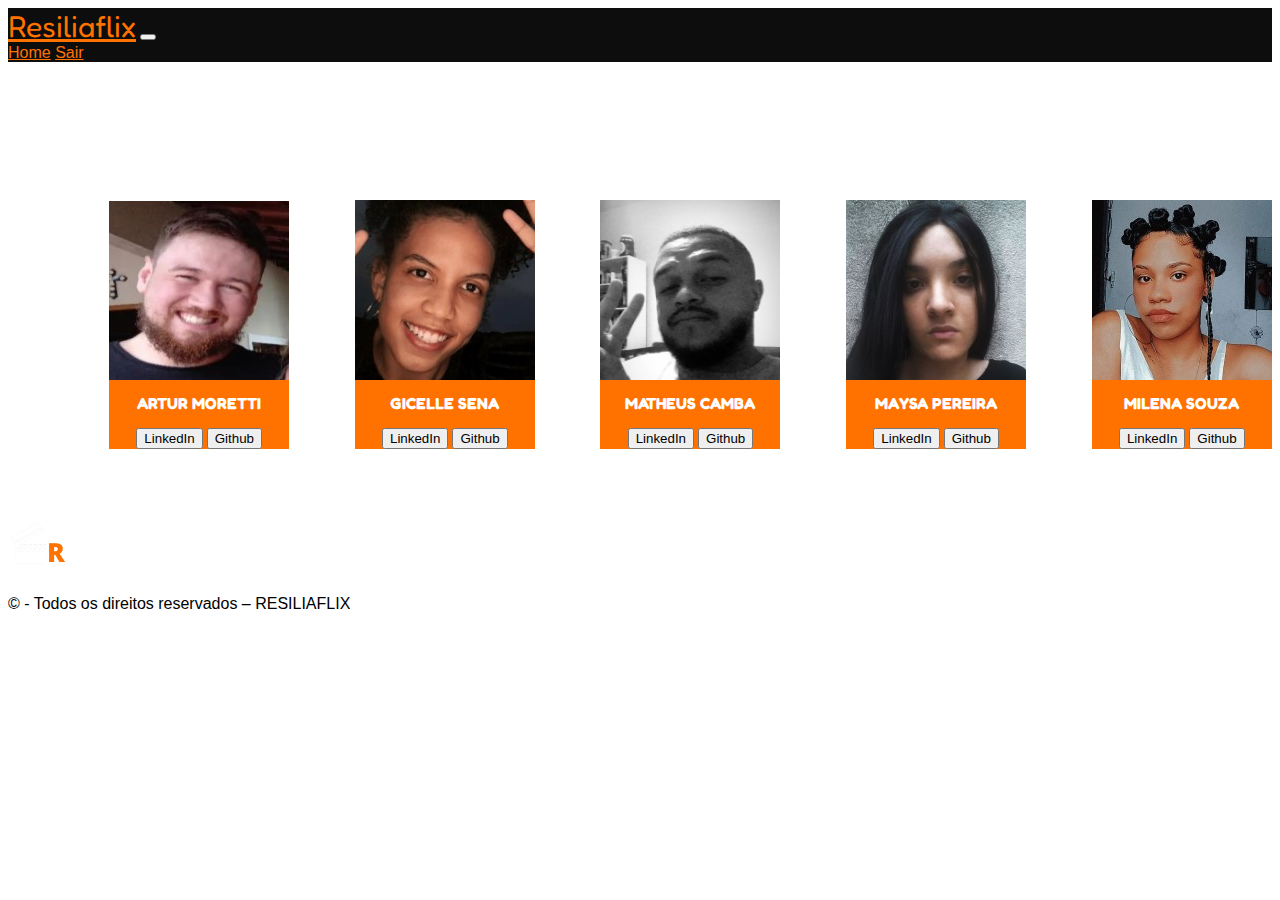
<file: nomes.html>
<!DOCTYPE html>
<html lang="pt-br">
<head>
    <meta charset="UTF-8">
    <meta http-equiv="X-UA-Compatible" content="IE=edge">
    <meta name="viewport" content="width=device-width, initial-scale=1.0">
    <link href="https://fonts.googleapis.com/css2?family=Fredoka+One&family=Henny+Penny&display=swap" rel="stylesheet">
    <link rel="stylesheet" href="./style/nomes.css">
    <link href="https://cdn.jsdelivr.net/npm/bootstrap@5.1.3/dist/css/bootstrap.min.css" rel="stylesheet" integrity="sha384-1BmE4kWBq78iYhFldvKuhfTAU6auU8tT94WrHftjDbrCEXSU1oBoqyl2QvZ6jIW3" crossorigin="anonymous">
    <title>ResiliaFlix - Contato</title>
</head>

<body class="bg-dark">
    <div>
     <header>
        <nav class="navbar navbar-expand-lg navbar-light bg-header">
                <div class="container-fluid ">
                <a class="navbar-brand fonte-titulo-nav text-uppercase cor-especial" href="./home.html">Resiliaflix</a>
                <button class="navbar-toggler text-secondary" type="button" data-bs-toggle="collapse" data-bs-target="#navbarNavAltMarkup" aria-controls="navbarNavAltMarkup"  aria-label="Toggle navigation">
                    <span class="navbar-toggler-icon"></span>
                </button>
                <div class="collapse navbar-collapse justify-content-end" id="navbarNavAltMarkup">
                    <div class="navbar-nav">                
                    <a class="nav-link cor-especial"  href="./home.html">Home</a>
                    <a class="nav-link cor-especial"  href="./tela-login.html">Sair</a>
                    </div>
                </div>
                </div>
        </nav>
      
     </header>
    <main>
        <ul>
            <li> 
                 <img src="./Contato/imagem2/artur.jpg" alt="Foto do Artur">
                 <h2 class="taman"> Artur Moretti </h2>
                 <a href="https://www.linkedin.com/in/artur-moretti-0653111a1/">
                    <input type="button"  value="LinkedIn">
                </a>
                <a href="https://github.com/Artur-Moretti">
                     <input type="button" value="Github">
                </a>
            </li>
               

            <li> 
                  <img src="./Contato/imagem2/gicelle.jfif" alt="Foto da Gicelle" >
                  <h2 class="taman"> Gicelle Sena</h2>
                  <a href="https://www.linkedin.com/in/gicelle-sena-805611208/">
                    <input type="button"  value="LinkedIn">
                </a>
                <a href="https://github.com/Gicelle-sena">
                    <input type="button" value="Github">
                </a>
            </li>
                   
                
                   
            <li> 
                  <img src="./Contato/imagem2/matheus.png" alt="Foto do Matheus">
                  <h2 class="taman"> Matheus Camba</h2> 
                  <a href="https://www.linkedin.com/in/matheus-camba-/">
                    <input type="button" value="LinkedIn">
                </a>
                <a href="https://github.com/MatheusCamba">
                    <input type="button" value="Github">
                </a>
            </li>
                    
            <li> 
                  <img src="./Contato/imagem2/maysa.jfif" alt="Foto da Maysa" >
                  <h2 class="taman"> Maysa Pereira  </h2>
                  <a href="https://www.linkedin.com/in/maysa-pereira/">
                    <input type="button" value="LinkedIn">
                </a>
                <a href="https://github.com/maysapereira">
                    <input type="button" value="Github">
                </a>
            </li>     
                  
            <li>
                  <img src="./Contato/imagem2/milena.jpg" alt="Foto da Milena">
                  <h2 class="taman"> Milena Souza </h2>
                  <a href="https://www.linkedin.com/in/milena-souza-936a11195">
                    <input type="button" value="LinkedIn">
              </a> 
              <a href="https://github.com/Milena2712">
                  <input type="button" value="Github">
              </a>
       
            </li>
                   
        </ul>
    </main>
    <footer id="footer" class="d-flex flex-column justify-content-between align-items-center">
        <img id="img-rodape" src="./img2/logoflix.png">
        <p class="text-light"> &copy; - Todos os direitos reservados – RESILIAFLIX</p>
    </footer>
    
    <script src="https://cdn.jsdelivr.net/npm/bootstrap@5.1.3/dist/js/bootstrap.bundle.min.js" integrity="sha384-ka7Sk0Gln4gmtz2MlQnikT1wXgYsOg+OMhuP+IlRH9sENBO0LRn5q+8nbTov4+1p" crossorigin="anonymous"></script>
</body>
</html>
</file>
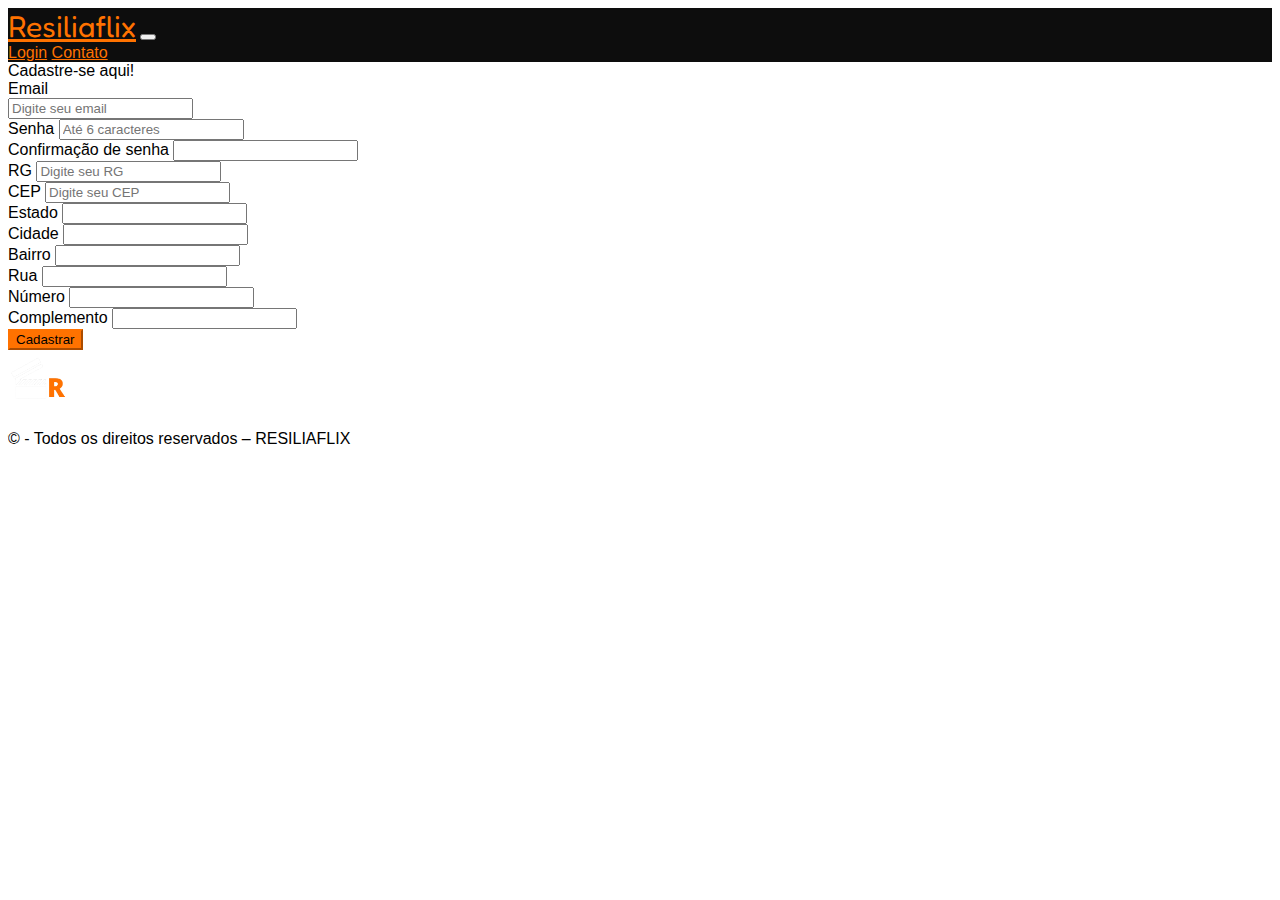
<file: tela-cadastro.html>
<!DOCTYPE html>
<html lang="pt-br">
<head>
    <meta charset="UTF-8">
    <meta http-equiv="X-UA-Compatible" content="IE=edge">
    <meta name="viewport" content="width=device-width, initial-scale=1.0">
    <link href="https://fonts.googleapis.com/css2?family=Fredoka+One&family=Henny+Penny&display=swap" rel="stylesheet">
    <link rel="stylesheet" href="./style/cadastro-style.css">
    <link href="https://cdn.jsdelivr.net/npm/bootstrap@5.1.3/dist/css/bootstrap.min.css" rel="stylesheet" integrity="sha384-1BmE4kWBq78iYhFldvKuhfTAU6auU8tT94WrHftjDbrCEXSU1oBoqyl2QvZ6jIW3" crossorigin="anonymous">
    <title>ResiliaFlix - Cadastre-se</title>
</head>
<body class="bg-dark">
    <header>
        <nav class="navbar navbar-expand-lg navbar-light bg-header">
            <div class="container-fluid ">
                <a class="navbar-brand fonte-titulo-nav text-uppercase cor-especial" href="#">Resiliaflix</a>
                <button class="navbar-toggler text-secondary" type="button" data-bs-toggle="collapse" data-bs-target="#navbarNavAltMarkup" aria-controls="navbarNavAltMarkup"  aria-label="Toggle navigation">
                    <span class="navbar-toggler-icon"></span>
                </button>
                <div class="collapse navbar-collapse justify-content-end" id="navbarNavAltMarkup">
                    <div class="navbar-nav">               
                        <a class="nav-link cor-especial"  href="./tela-login.html">Login</a>
                        <a class="nav-link cor-especial"  href="./nomes.html">Contato</a>
                    </div>
                </div>
            </div>
        </nav>
    </header>
    
    <main class="pt-5">
        <section class="d-flex justify-content-center border bg-light mt-5 ">
            <form class="row g-3 container-fluid p-5" id="form">
                <div class="display-5 pb-4">
                    <span>Cadastre-se aqui!</span>
                </div>
                <div class="col-md-4">
                    <label for="inputEmail4" class="form-label">Email</label>
                    <div id="email-Invalido"></div>
                    <input type="email" class="form-control" id="inputEmail4" placeholder="Digite seu email" required>
                </div>
                <div class="col-md-4">
                    <label for="inputPassword" class="form-label">Senha</label>
                    <input type="password" class="form-control" id="inputPassword" maxlength="6" placeholder="Até 6 caracteres" required>
                </div>
                <div class="col-md-4">
                    <label for="inputPasswordConfirm" class="form-label">Confirmação de senha</label>
                    <input type="password" class="form-control" maxlength="6" id="inputPasswordConfirm" required>
                </div>
                <div class="col-md-2">
                    <label for="inputRG" class="form-label">RG</label>
                    <input type="text" class="form-control" id="inputRG" maxlength="9" placeholder="Digite seu RG" required>
                </div>
                <div class="col-md-5">
                    <label for="inputCEP" class="form-label">CEP</label>
                    <input type="text" class="form-control" id="inputCEP" maxlength="8" placeholder="Digite seu CEP" required>
                </div>
                <div class="col-md-4">
                    <label for="inputEstado" class="form-label">Estado</label>
                    <input type="text" class="form-control" id="inputEstado">
                </div>
                <div class="col-md-2">
                    <label for="inputCity" class="form-label">Cidade</label>
                    <input type="text" class="form-control" id="inputCity">
                </div>
                <div class="col-md-2">
                    <label for="inputBairro" class="form-label">Bairro</label>
                    <input type="text" class="form-control" id="inputBairro">
                </div>
                <div class="col-md-2">
                    <label for="inputRua" class="form-label">Rua</label>
                    <input type="text" class="form-control" id="inputRua">
                </div>
                <div class="col-md-2">
                    <label for="inputNum" class="form-label">Número</label>
                    <input type="text" class="form-control" id="inputNum">
                </div>
                <div class="col-md-2">
                    <label for="inputComplemento" class="form-label">Complemento</label>
                    <input type="text" class="form-control" id="inputComplemento">
                </div>
                <div class="col-12">
                    <button type="button" class="btn btn-primary cor-btn-especial" id="submit">Cadastrar</button>
                </div>
            </section>
        </form>
    </main>

    <footer id="footer" class="d-flex flex-column justify-content-between align-items-center mt-5">
        <img id="img-rodape" class="footer-margin-login" src="./img2/logoflix.png">
        <p class="text-light"> &copy; - Todos os direitos reservados – RESILIAFLIX</p>
    </footer>
    <!-- JavaScript Bundle with Popper -->
    <script src="https://cdn.jsdelivr.net/npm/bootstrap@5.1.3/dist/js/bootstrap.bundle.min.js" integrity="sha384-ka7Sk0Gln4gmtz2MlQnikT1wXgYsOg+OMhuP+IlRH9sENBO0LRn5q+8nbTov4+1p" crossorigin="anonymous"></script>
    <script src="https://code.jquery.com/jquery-3.6.0.min.js" integrity="sha256-/xUj+3OJU5yExlq6GSYGSHk7tPXikynS7ogEvDej/m4=" crossorigin="anonymous"></script>
    <script src="./js-cadastro-apiCep/cadastro.js"></script>
    <script src="./js-cadastro-apiCep/apiCep.js"></script>
</body>
</html>
</file>
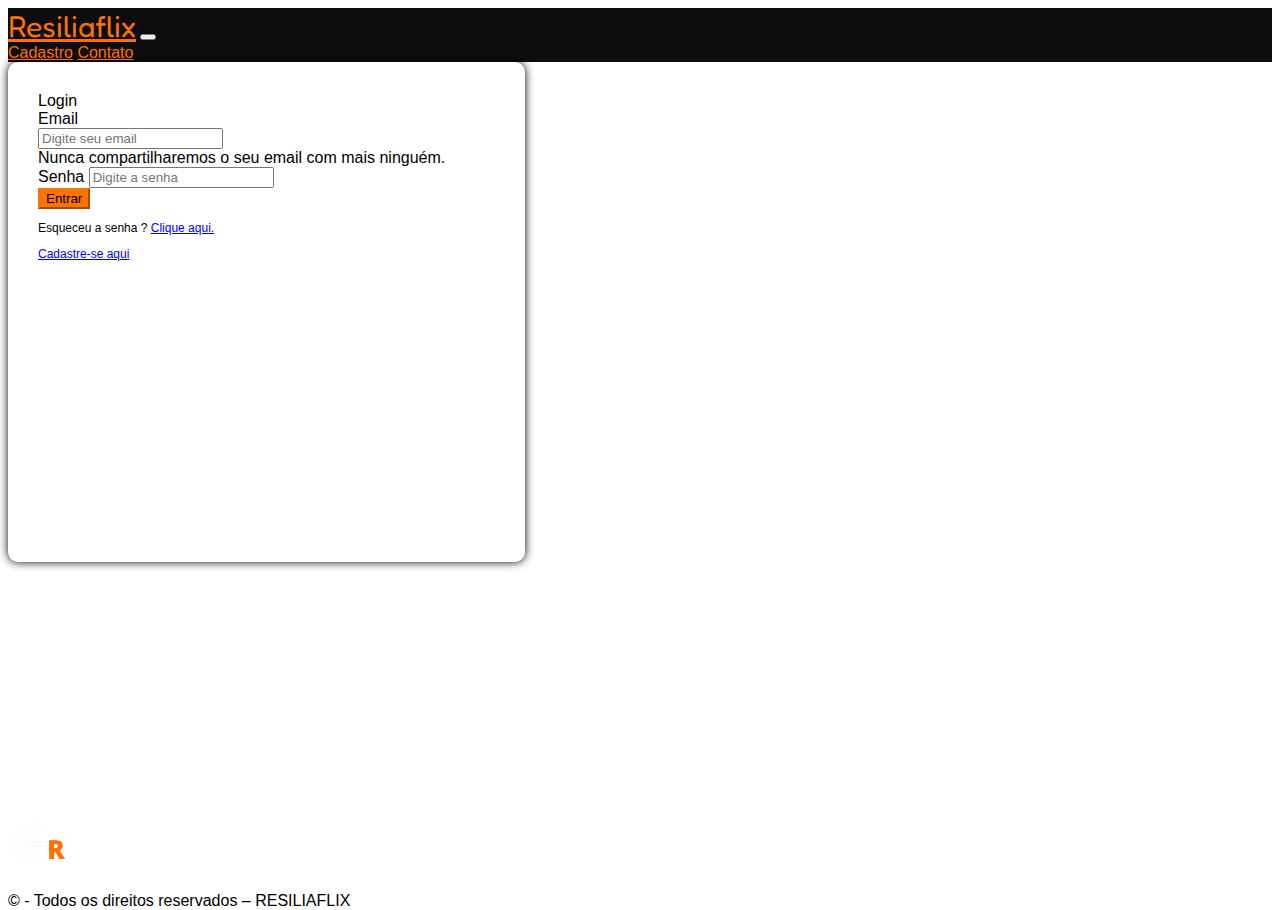
<file: tela-login.html>
<!DOCTYPE html>
<html lang="pt-br">
<head>
    <meta charset="UTF-8">
    <meta http-equiv="X-UA-Compatible" content="IE=edge">
    <meta name="viewport" content="width=device-width, initial-scale=1.0">
    <link href="https://fonts.googleapis.com/css2?family=Fredoka+One&family=Henny+Penny&display=swap" rel="stylesheet">
    <link rel="stylesheet" href="./style/cadastro-style.css">
    <link href="https://cdn.jsdelivr.net/npm/bootstrap@5.1.3/dist/css/bootstrap.min.css" rel="stylesheet" integrity="sha384-1BmE4kWBq78iYhFldvKuhfTAU6auU8tT94WrHftjDbrCEXSU1oBoqyl2QvZ6jIW3" crossorigin="anonymous">
    <title>ResiliaFlix - Login</title>
</head>
<body class="bg-dark">
    <header>
        <nav class="navbar navbar-expand-lg navbar-light bg-header">
            <div class="container-fluid ">
                <a class="navbar-brand fonte-titulo-nav text-uppercase cor-especial" href="#">Resiliaflix</a>
                <button class="navbar-toggler text-secondary" type="button" data-bs-toggle="collapse" data-bs-target="#navbarNavAltMarkup" aria-controls="navbarNavAltMarkup"  aria-label="Toggle navigation">
                    <span class="navbar-toggler-icon"></span>
                </button>
                <div class="collapse navbar-collapse justify-content-end" id="navbarNavAltMarkup">
                    <div class="navbar-nav">               
                        <a class="nav-link cor-especial"  href="./tela-cadastro.html">Cadastro</a>
                        <a class="nav-link cor-especial"  href="./nomes.html">Contato</a>
                    </div>
                </div>
            </div>
        </nav>
    </header>

    <main class="pt-5">
        <section class="d-flex justify-content-center mt-5">
            <form class="form-container">
                <div class="display-5 pb-4">
                    <span>Login</span>
                </div>
                <div class="mb-3">
                    <label for="inputEmail4" class="form-label">Email</label>
                    <div id="email-Invalido"></div>
                    <input type="email" class="form-control" id="inputEmail4" aria-describedby="emailHelp" placeholder="Digite seu email" required>
                    <div id="emailHelp" class="form-text">Nunca compartilharemos o seu email com mais ninguém. </div>
                </div>
                <div class="mb-3">
                    <label for="exampleInputPassword1" class="form-label">Senha</label>
                    <input type="password" class="form-control" id="exampleInputPassword1" maxlength="6" placeholder="Digite a senha" required>
                </div>
                <button type="button" class="btn btn-primary mb-2 cor-btn-especial" id="entrar">Entrar</button>
                <div class="mb-3">
                    <p class="text-start font-link">Esqueceu a senha ? <a href="./esqueciSenha.html">Clique aqui.</a></p>
                    <p class="text-start font-link"><a href="./tela-cadastro.html">Cadastre-se aqui</a></p>
                </div>
            </form>
        </section>
    </main>
    <footer id="footer" class="d-flex flex-column justify-content-between align-items-center mt-5">
        <img id="img-rodape" class="footer-margin-login-cadastro" src="./img2/logoflix.png">
        <p class="text-light"> &copy; - Todos os direitos reservados – RESILIAFLIX</p>
    </footer>
    <!-- JavaScript Bundle with Popper -->
    <script src="https://cdn.jsdelivr.net/npm/bootstrap@5.1.3/dist/js/bootstrap.bundle.min.js" integrity="sha384-ka7Sk0Gln4gmtz2MlQnikT1wXgYsOg+OMhuP+IlRH9sENBO0LRn5q+8nbTov4+1p" crossorigin="anonymous"></script>
    <script src="https://code.jquery.com/jquery-3.6.0.min.js" integrity="sha256-/xUj+3OJU5yExlq6GSYGSHk7tPXikynS7ogEvDej/m4=" crossorigin="anonymous"></script>
    <script src="./js-cadastro-apiCep/cadastro.js"></script>
</body>
</html>
</file>
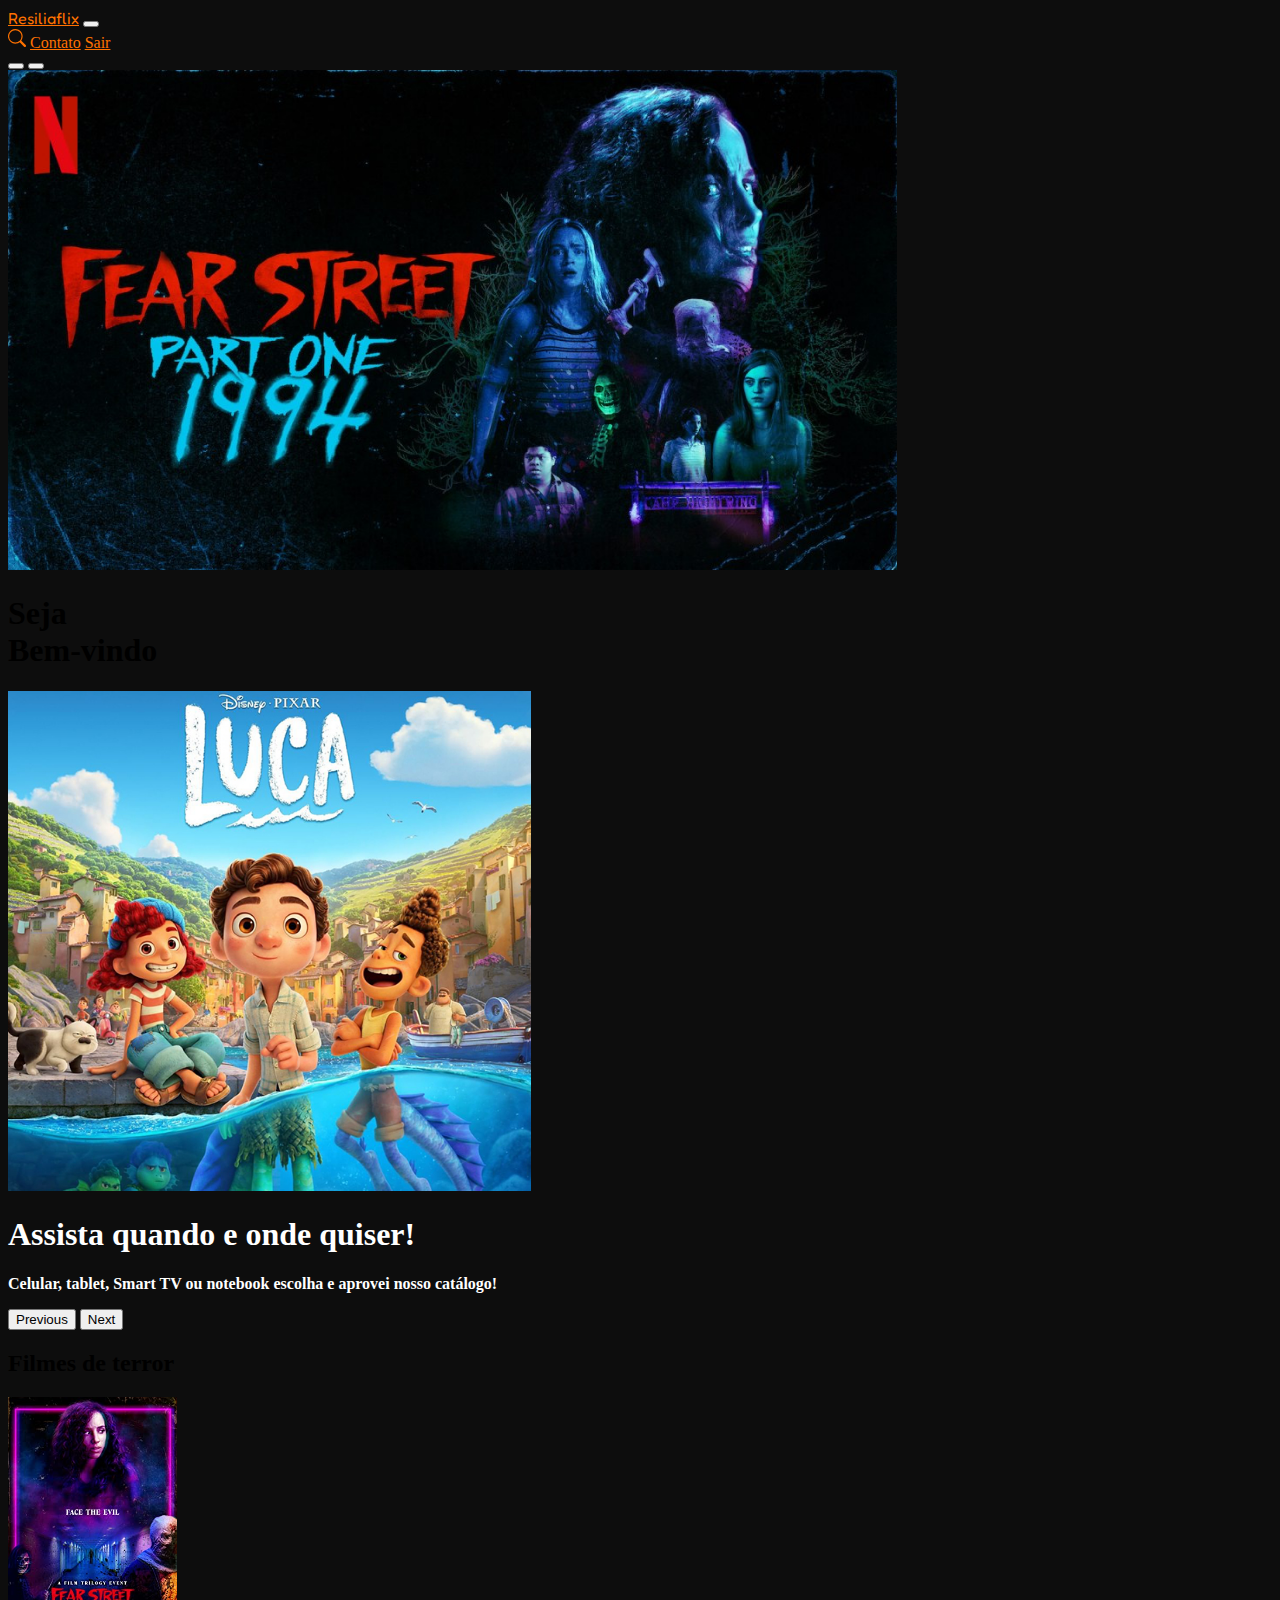
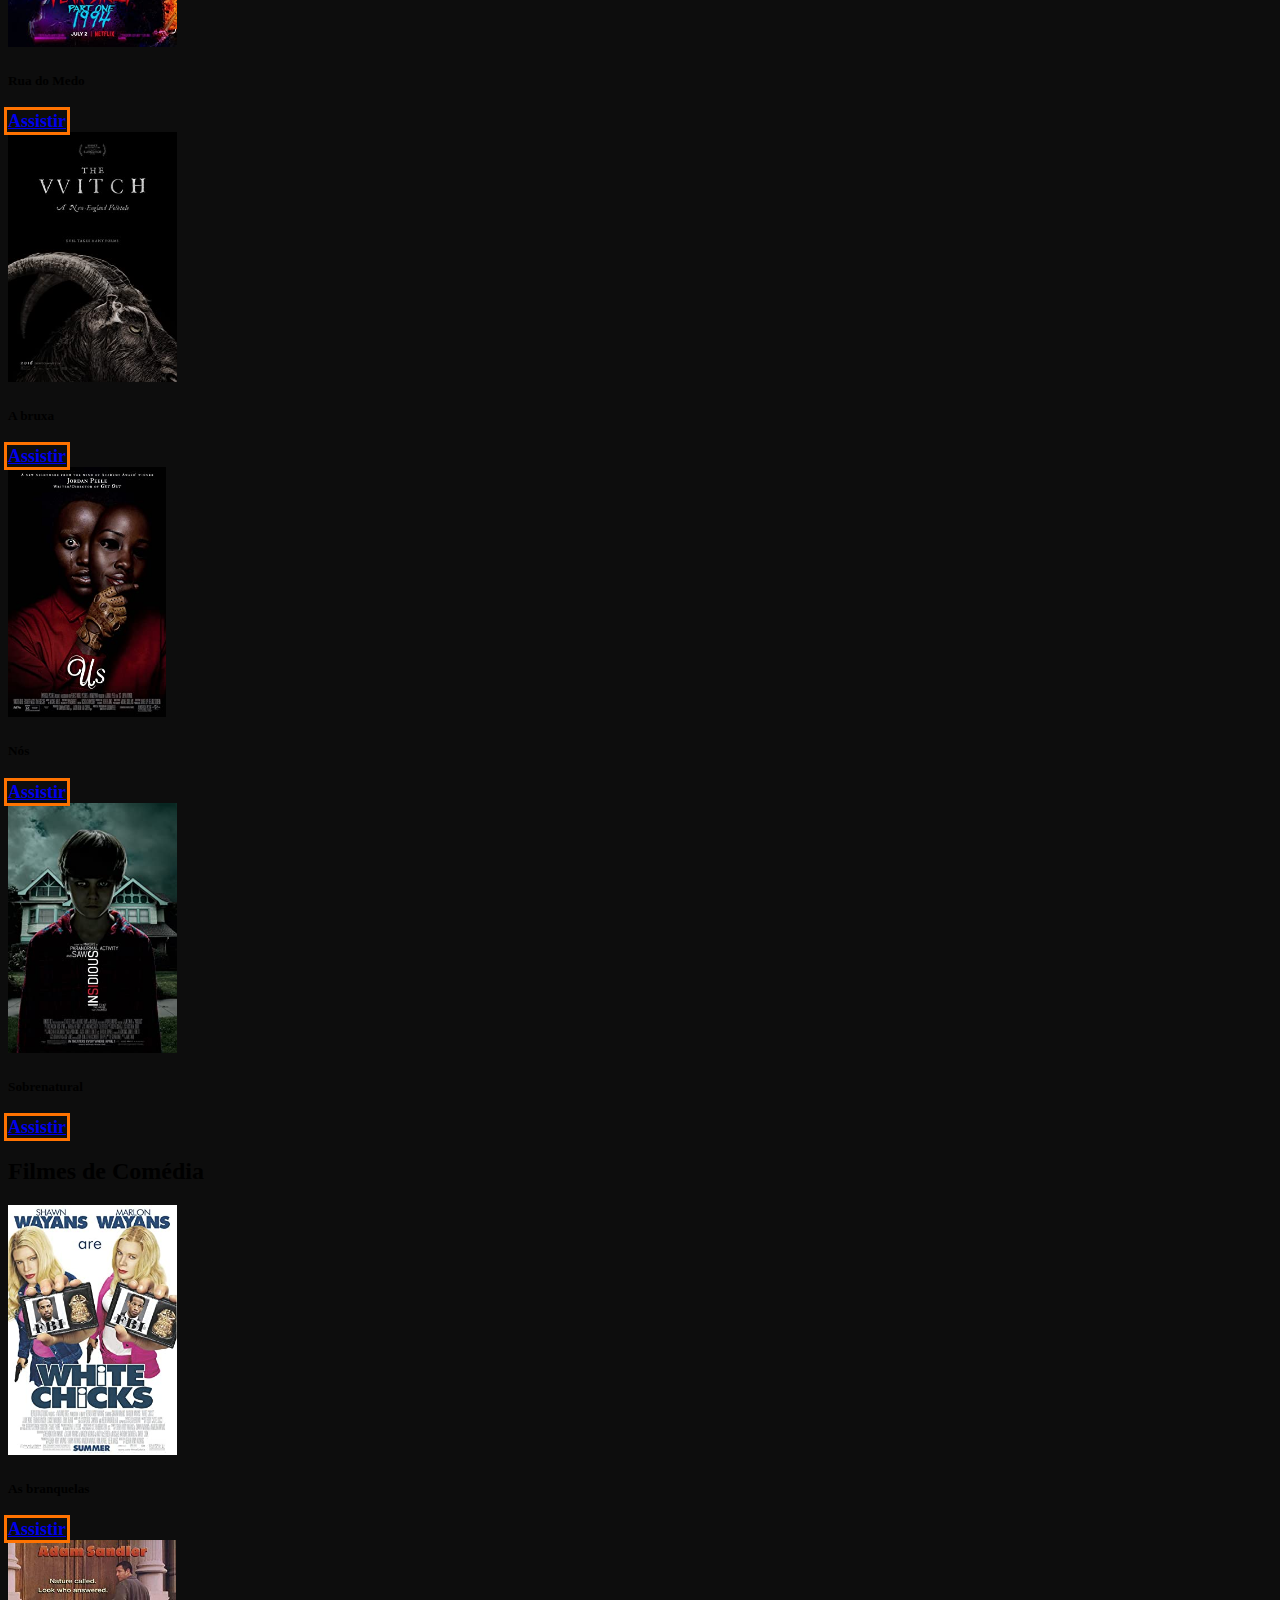
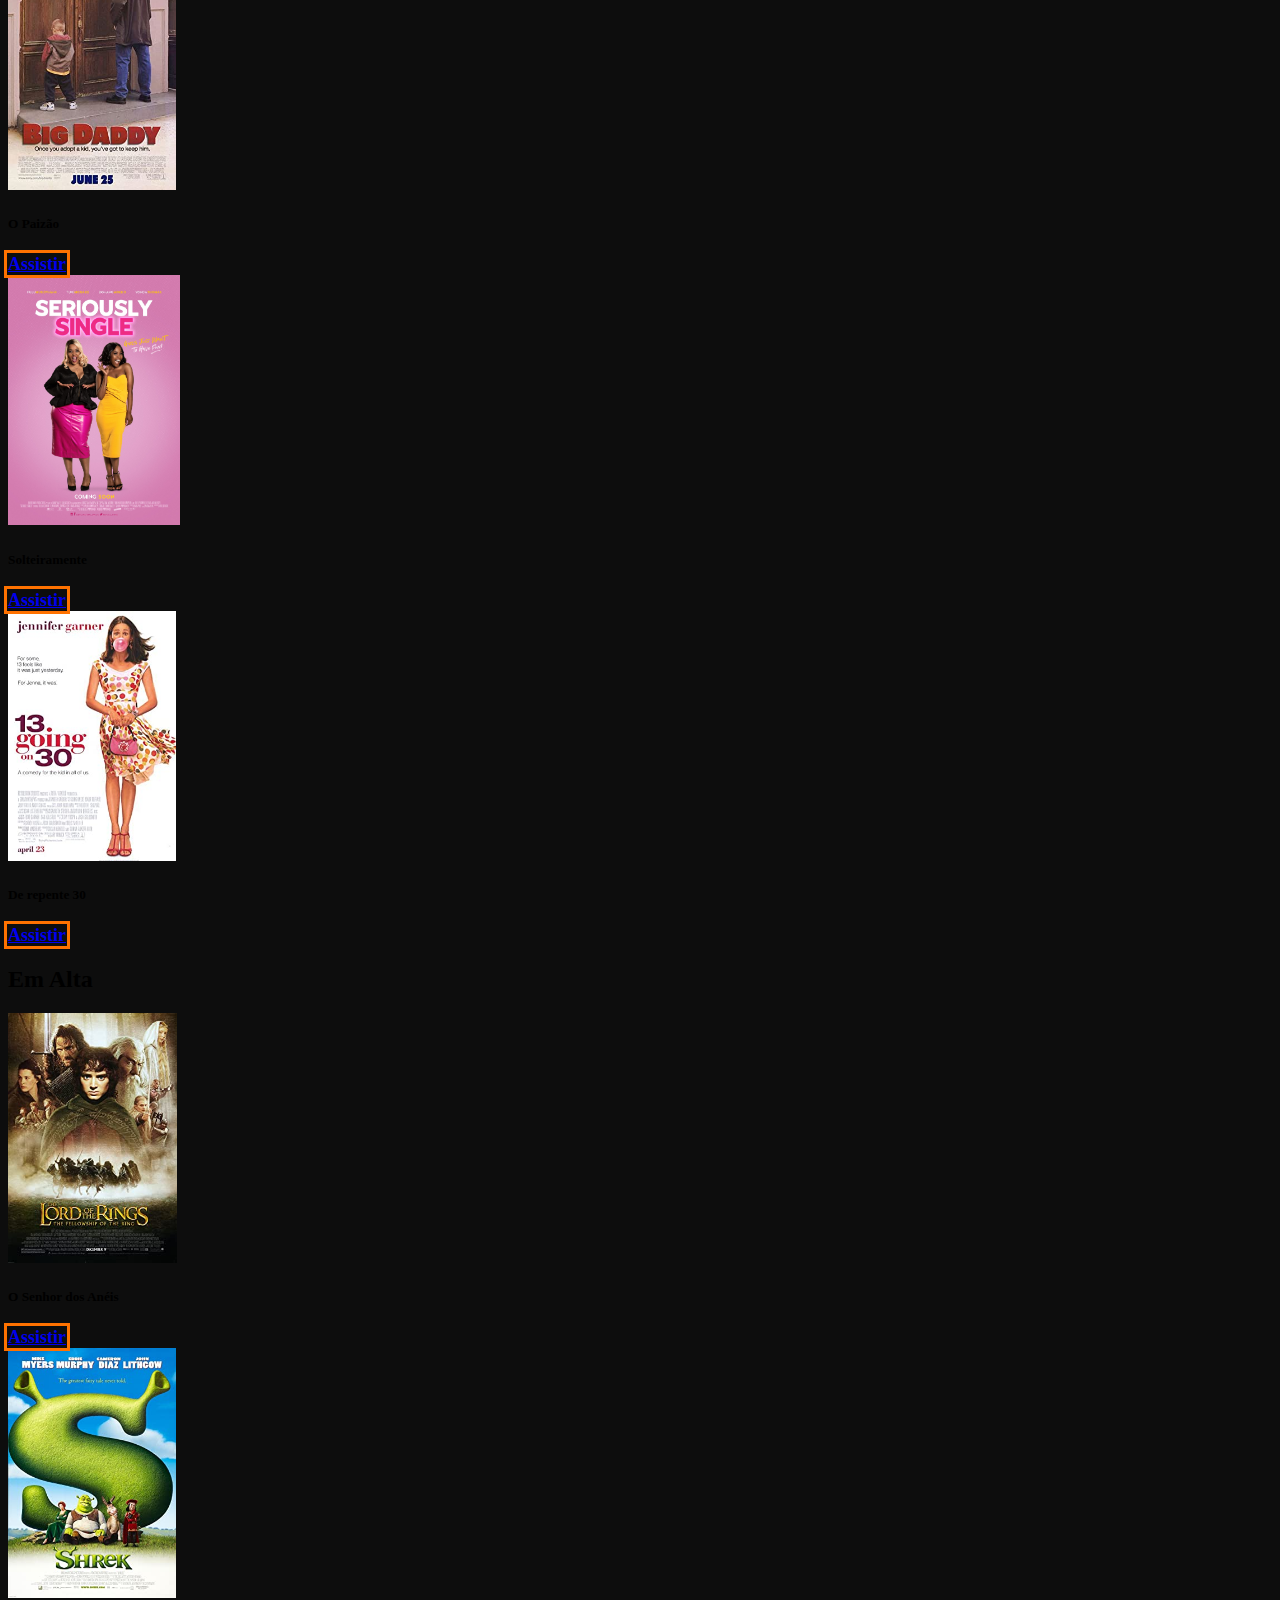
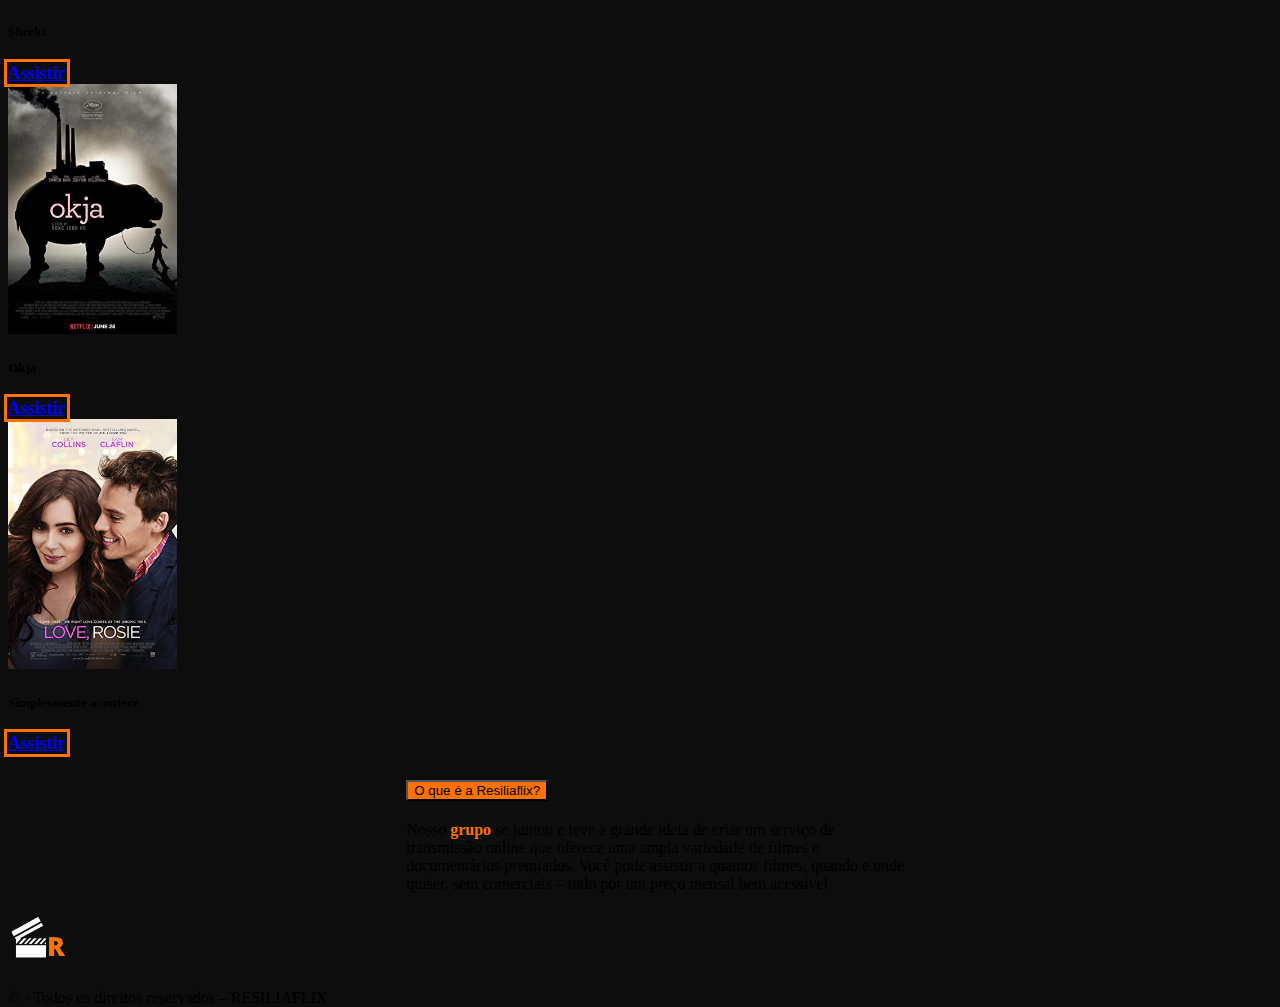
<file: home/home.html>
<!DOCTYPE html>
<html lang="pt-br">
<head>
    <meta charset="UTF-8">
    <title>RESILIAFLIX - Home</title>
    <link href="https://cdn.jsdelivr.net/npm/bootstrap@5.1.3/dist/css/bootstrap.min.css" rel="stylesheet" integrity="sha384-1BmE4kWBq78iYhFldvKuhfTAU6auU8tT94WrHftjDbrCEXSU1oBoqyl2QvZ6jIW3" crossorigin="anonymous">
    <link rel="stylesheet" href="style.css">
    <link rel="preconnect" href="https://fonts.googleapis.com">
    <link rel="preconnect" href="https://fonts.gstatic.com" crossorigin>
    <link href="https://fonts.googleapis.com/css2?family=Fredoka+One&family=Henny+Penny&display=swap" rel="stylesheet">
</head>
<body>
    <header>
        <nav class="navbar navbar-expand-lg navbar-light bg-header fixed-top">
            <div class="container-fluid ">
            <a class="navbar-brand fonte-titulo-nav text-uppercase cor-especial" href="./home.html">Resiliaflix</a>
            <button class="navbar-toggler text-secondary" type="button" data-bs-toggle="collapse" data-bs-target="#navbarNavAltMarkup" aria-controls="navbarNavAltMarkup"  aria-label="Toggle navigation">
                <span class="navbar-toggler-icon"></span>
            </button>
            <div class="collapse navbar-collapse justify-content-end" id="navbarNavAltMarkup">
                <div class="navbar-nav">
                <a class="nav-link cor-especial"  href="#"><svg xmlns="http://www.w3.org/2000/svg" width="18" height="20" fill="currentColor" class="bi bi-search" viewBox="0 0 16 16">
                    <path d="M11.742 10.344a6.5 6.5 0 1 0-1.397 1.398h-.001c.03.04.062.078.098.115l3.85 3.85a1 1 0 0 0 1.415-1.414l-3.85-3.85a1.007 1.007 0 0 0-.115-.1zM12 6.5a5.5 5.5 0 1 1-11 0 5.5 5.5 0 0 1 11 0z"/>
                  </svg></a>                
                <a class="nav-link cor-especial"  href="#">Contato</a>
                <a class="nav-link cor-especial"  href="#">Sair</a>
                </div>
            </div>
            </div>
        </nav>
    </header>

    <main>
        <section id="carouselExampleCaptions" class="carousel slide" data-bs-interval="3000" data-bs-ride="carousel">
            <div class="carousel-indicators">
              <button type="button" data-bs-target="#carouselExampleCaptions" data-bs-slide-to="0" class="active" aria-current="true" aria-label="Slide 1"></button>
              <button type="button" data-bs-target="#carouselExampleCaptions" data-bs-slide-to="1" aria-label="Slide 2"></button>
            </div>
            <div class="carousel-inner">
              <div class="carousel-item active">
                <img src="./img/fear-street-part-1-poster.jpeg" class="d-block w-100 imagem-carrossel-um" alt="...">
                <div class="carousel-caption d-none d-md-block w-100 h-75 ">
                  <h1 class="display-3 fonte-carousel">Seja<br> Bem-vindo</h1>
                </div>
              </div>
              <div class="carousel-item">
                <img src="./img/dubladores-infantis-luca-1623866959.jpg" class="d-block w-100 imagem-carrossel-dois" alt="...">
                <div class="carousel-caption d-none d-md-block w-100 h-50">
                  <h1 class="display-3 fonte-carousel-dois">Assista quando e onde quiser!</h1>
                  <p class="fonte-carousel-dois fs-5"><strong>Celular, tablet, Smart TV ou notebook escolha e aprovei nosso catálogo!</strong></p>
                </div>
              </div>
            </div>
            <button class="carousel-control-prev" type="button" data-bs-target="#carouselExampleCaptions" data-bs-slide="prev">
              <span class="carousel-control-prev-icon" aria-hidden="true"></span>
              <span class="visually-hidden">Previous</span>
            </button>
            <button class="carousel-control-next" type="button" data-bs-target="#carouselExampleCaptions" data-bs-slide="next">
              <span class="carousel-control-next-icon" aria-hidden="true"></span>
              <span class="visually-hidden">Next</span>
            </button>
        </section>

        <section class="bg-cards">
            <h2 class="mt-5 mb-3 mx-3 text-light">Filmes de terror</h2>
            <div class="row justify-content-center ">
                <article class="card card-largura p-0 m-4 col-12 col-md-3 bg-div borda-cor-especial" style="width: 18rem ;">
                    <img src="./img/MV5BNzQzYjIyZDQtMjBhZS00MzU3LTk0MTQtNTVmMDI3ZWY0ZWU3XkEyXkFqcGdeQXVyMTkxNjUyNQ@@._V1_SX300.jpg" class="card-img-top card-posicao-imagem" alt="...">
                    <div class="card-body d-flex flex-column align-items-center bg-div text-light">
                    <h5 class="card-title">Rua do Medo</h5>
                    <a href="#" class="btn bg-bnt text-light" onclick= 'requisitar("Fear Street")'>Assistir</a>
                    </div>
                </article>

                <article class="card card-largura p-0 m-4 col-12 col-md-3 bg-div borda-cor-especial" style="width: 18rem ;">
                    <img src="./img/Abruxa.jpg" class="card-img-top card-posicao-imagem" alt="...">
                    <div class="card-body d-flex flex-column align-items-center">
                    <h5 class="card-title text-light">A bruxa</h5>
                    <a href="#" class="btn bg-bnt text-light" onclick="requisitar('The Witch')">Assistir</a>
                    </div>
                </article>

                <article class="card card-largura p-0 m-4 col-12 col-md-3 bg-div borda-cor-especial" style="width: 18rem ;">
                    <img src="./img/nos.jpg" class="card-img-top card-posicao-imagem" alt="...">
                    <div class="card-body d-flex flex-column align-items-center">
                    <h5 class="card-title text-light">Nós</h5>
                    <a href="#" class="btn bg-bnt text-light" onclick= 'requisitar("Us")'>Assistir</a>
                    </div>
                </article>

                <article class="card card-largura p-0 m-4 col-12 col-md-3 bg-div borda-cor-especial" style="width: 18rem ;">
                    <img src="./img/sobrenatural.jpg" class="card-img-top card-posicao-imagem" alt="...">
                    <div class="card-body d-flex flex-column align-items-center">
                    <h5 class="card-title text-light">Sobrenatural</h5>
                    <a href="#" class="btn bg-bnt text-light" onclick="requisitar('Insidious')">Assistir</a>
                    </div>
                </article>
            </div>
        </section>

        <section class="bg-cards">
            <h2 class="mt-5 mb-3 mx-3 text-light">Filmes de Comédia</h2>
            <div class="row justify-content-center ">
                <article class="card card-largura p-0 m-4 col-12 col-md-3 bg-div borda-cor-especial" style="width: 18rem ;">
                    <img src="./img/MV5BMTY3OTg2OTM3OV5BMl5BanBnXkFtZTYwNzY5OTA3._V1_SX300.jpg" class="card-img-top card-posicao-imagem" alt="...">
                    <div class="card-body d-flex flex-column align-items-center ">
                    <h5 class="card-title text-light">As branquelas</h5>
                    <a href="#" class="btn bg-bnt text-light " onclick= 'requisitar("White Chicks")'>Assistir</a>
                    </div>
                </article>

                <article class="card card-largura p-0 m-4 col-12 col-md-3 bg-div borda-cor-especial" style="width: 18rem ;">
                    <img src="./img/opaizao.jpg" class="card-img-top card-posicao-imagem" alt="...">
                    <div class="card-body d-flex flex-column align-items-center">
                    <h5 class="card-title text-light">O Paizão</h5>
                    <a href="#" class="btn bg-bnt text-light" onclick="requisitar('Big Daddy')">Assistir</a>
                    </div>
                </article>

                <article class="card card-largura p-0 m-4 col-12 col-md-3 bg-div borda-cor-especial" style="width: 18rem ;">
                    <img src="./img/solt.jpg" class="card-img-top card-posicao-imagem" alt="...">
                    <div class="card-body d-flex flex-column align-items-center">
                    <h5 class="card-title text-light" >Solteiramente</h5>
                    <a href="#" class="btn bg-bnt text-light" onclick= 'requisitar("Seriously Single")'>Assistir</a>
                    </div>
                </article>

                <article class="card card-largura p-0 m-4 col-12 col-md-3 bg-div borda-cor-especial" style="width: 18rem ;">
                    <img src="./img/MV5BMjE1NzI5NTkwMF5BMl5BanBnXkFtZTYwOTA4NzY2._V1_SX300.jpg" class="card-img-top card-posicao-imagem" alt="...">
                    <div class="card-body d-flex flex-column align-items-center">
                    <h5 class="card-title text-light">De repente 30</h5>
                    <a href="#" class="btn bg-bnt text-light" onclick="requisitar('13 Going on 30')">Assistir</a>
                    </div>
                </article>
            </div>
        </section>

        <section class="bg-cards">
            <h2 class="mt-5 mb-3 mx-3 text-light">Em Alta</h2>
            <div class="row justify-content-center ">
                <article class="card card-largura p-0 m-4 col-12 col-md-3 bg-div borda-cor-especial" style="width: 18rem ;">
                    <img src="./img/senhordos.jpg" class="card-img-top card-posicao-imagem" alt="...">
                    <div class="card-body d-flex flex-column align-items-center ">
                    <h5 class="card-title text-light">O Senhor dos Anéis</h5>
                    <a href="#" class="btn bg-bnt text-light " onclick= 'requisitar("The Lord of the Rings: The Fellowship of the Ring ")'>Assistir</a>
                    </div>
                </article>

                <article class="card card-largura p-0 m-4 col-12 col-md-3 bg-div borda-cor-especial" style="width: 18rem ;">
                    <img src="./img/Shrek.jpg" class="card-img-top card-posicao-imagem" alt="...">
                    <div class="card-body d-flex flex-column align-items-center">
                    <h5 class="card-title text-light">Shrek!</h5>
                    <a href="#" class="btn bg-bnt text-light" onclick="requisitar('Shrek')">Assistir</a>
                    </div>
                </article>

                <article class="card card-largura p-0 m-4 col-12 col-md-3 bg-div borda-cor-especial" style="width: 18rem ;">
                    <img src="./img/MV5BMjQxMTcxNDgxN15BMl5BanBnXkFtZTgwOTczNTIzMjI@._V1_SX300.jpg" class="card-img-top card-posicao-imagem" alt="...">
                    <div class="card-body d-flex flex-column align-items-center">
                    <h5 class="card-title text-light">Okja</h5>
                    <a href="#" class="btn bg-bnt text-light" onclick= 'requisitar("Okja")'>Assistir</a>
                    </div>
                </article>

                <article class="card card-largura p-0 m-4 col-12 col-md-3 bg-div borda-cor-especial" style="width: 18rem ;">
                    <img src="./img/simples.jpg" class="card-img-top card-posicao-imagem" alt="...">
                    <div class="card-body d-flex flex-column align-items-center">
                    <h5 class="card-title text-light">Simplesmente acontece</h5>
                    <a href="#" class="btn bg-bnt text-light" onclick="requisitar('Love, Rosie')">Assistir</a>
                    </div>
                </article>
            </div>
        </section>

        <section class="accordion accordion-flush" id="accordionFlushExample">
            <div class="accordion-item ">
              <h2 class="accordion-header" id="flush-headingOne">
                <button class="accordion-button collapsed div-acord-um text-light  " type="button" data-bs-toggle="collapse" data-bs-target="#flush-collapseOne" aria-expanded="false" aria-controls="flush-collapseOne">
                    O que é a Resiliaflix?
                </button>
                    </h2>
                    <div id="flush-collapseOne" class="accordion-collapse collapse bg-dark text-light" aria-labelledby="flush-headingOne" data-bs-parent="#accordionFlushExample">
                <p class="accordion-body paragrafo-acordeao">Nosso <a href="#">grupo</a> se juntou e teve a grande ideia de criar um serviço de transmissão online que oferece uma ampla variedade de filmes e documentários premiados.  
                    Você pode assistir a quantos filmes, quando e onde quiser, sem comerciais – tudo por um preço mensal bem acessível</p>
            </div>
        </section>
    </main>
<!-- informação sobre o filme -->
    <section id="info-filme">
    <div id="pesquisa" class="d-flex justify-content-between text-white">
        <div id="div-imagem" class="d-flex justify-content-center">
            <img id="imagem">
        </div>
        <div id="div-informacao" class="d-flex flex-column justify-content-start w-50">
            <h1 id="tituloFoto"></h1> 
            <div class="linha d-flex fs-5">
            <p>Sinopse </p>   
            <p id="descricaoFoto"></p>   
            </div>
            <div class="linha d-flex fs-5">
                <p>Ano </p>   
                <p id="ano"></p>   
            </div>
            <div class="linha d-flex fs-5">
                <p>Gênero </p>   
                <p id="genero"></p>   
            </div>
            <div class="linha d-flex fs-5">
                <p>Tempo </p>   
                <p id="tempo"></p>   
            </div> 
            <div>
                <button type="button" class="btn btn-primary btn-sm">Assistir</button>
                <button onclick="mostrar()" type="button" class="btn btn-secondary btn-sm"  data-bs-toggle="modal" data-bs-target="#exampleModal">Trailer</button>
            </div>  
                <!-- Modal -->
                <div class="modal fade" id="exampleModal" tabindex="-1" aria-labelledby="exampleModalLabel" aria-hidden="true">
                    <div class="modal-dialog">
                    <div class="modal-content bg-modal">
                        <div class="modal-header">
                        <h5 class="modal-title" id="exampleModalLabel">Trailer</h5>
                        <button type="button" class="btn-close" data-bs-dismiss="modal" aria-label="Close"></button>
                        </div>
                        <iframe  class="modal-body" width="490" height="315" src="" title="YouTube video player" frameborder="0" allow="accelerometer; autoplay; clipboard-write; encrypted-media; gyroscope; picture-in-picture" allowfullscreen></iframe>
                        <div class="modal-footer">
                        <button type="button" class="btn btn-secondary" data-bs-dismiss="modal">Fechar</button>
                        <button type="button" class="btn btn-primary">Assistir</button>
                        </div>
                    </div>
                    </div>
              </div>
        </div>
    </div>
</section>

<footer id="footer" class="d-flex flex-column justify-content-between align-items-center">
    <img id="img-rodape" src="./img/_Logotipo__3_-removebg-previewcopia.png">
    <p class="text-light"> &copy; - Todos os direitos reservados – RESILIAFLIX</p>
</footer>



    <script src="https://cdn.jsdelivr.net/npm/bootstrap@5.1.3/dist/js/bootstrap.bundle.min.js" integrity="sha384-ka7Sk0Gln4gmtz2MlQnikT1wXgYsOg+OMhuP+IlRH9sENBO0LRn5q+8nbTov4+1p" crossorigin="anonymous"></script>
    <script src="https://code.jquery.com/jquery-3.6.0.min.js"></script>
    <script src="./requisitar.js"></script>
    <script src="./buscarTrailer.js"></script>
</body>
</html>
</file>
<file: style/cadastro-style.css>
body{
    font-family: 'Quicksand', sans-serif;
}

/* estilo navBar */
.fonte-titulo-nav{
    font-family: 'Fredoka One', cursive;
    font-size: 30px;
}

.bg-header{
    background-color: #0d0d0d;
}

.cor-especial{
  color: #FF7200 !important
}

.navbar-light .navbar-toggler-icon{
    background-image: url("data:image/svg+xml;charset=utf8,%3Csvg viewBox='0 0 32 32' xmlns='http://www.w3.org/2000/svg'%3E%3Cpath stroke='rgba(255,255,255, 1)' stroke-width='2' stroke-linecap='round' stroke-miterlimit='10' d='M4 8h24M4 16h24M4 24h24'/%3E%3C/svg%3E")!important;
   }

.link-clique-aqui{
    text-decoration: none;
}
#email-Invalido{
    color: red;
}
.emailCerto{
    color: red;
}

.cor-btn-especial{
    background-color: #FF7200!important;
    border-color: #FF7200!important;
}

/* estilo Cadastre-se aqui! */
.fonte-cadastrar{
    font-size: 40px;
}

.font-link{
    font-size: 12px;
}

.form-container{
    background: #fff;
    padding: 30px;
    border-radius: 10px;
    box-shadow: 0px 0px 10px 0px #000;
    width: 457px;
    height: 440px;
}

.div-responsividade{
    display: none;
}

@media screen and (max-width: 700px){
    .div-responsividade{
        display: flex;
        text-align: center;
        margin-left: 35px;
    }
}

.div-repon-index{
    display: none;
}

@media screen and (max-width: 700px){
    .div-repon-index{
        display: flex;
        text-align: center;
        margin-left: 35px;
    }
}
/* estilo footer */
#footer{
    height: 70px;
}

#img-rodape{
    object-fit: cover;
    height: 60px;
    width: 60px;
    transition: all 3s;
}

.footer-margin-login-cadastro{
   margin-top: 250px; 
}

.footer-margin-cadastro-feito{
    margin-top: 35px;
}

#img-rodape:hover{
    transform: rotate(360deg);
}
</file>
<file: style/busca.css>
body{
    font-family: 'Quicksand', sans-serif!important;
}

.container{
   
    margin-top: 10%;
    color: antiquewhite;
}

.fonte-titulo-nav{
    font-family: 'Fredoka One', cursive;
}

.bg-header{
    background-color: #0d0d0d;
}

.cor-especial{
  color: #FF7200 !important
}

.navbar-light .navbar-toggler-icon{
    background-image: url("data:image/svg+xml;charset=utf8,%3Csvg viewBox='0 0 32 32' xmlns='http://www.w3.org/2000/svg'%3E%3Cpath stroke='rgba(255,255,255, 1)' stroke-width='2' stroke-linecap='round' stroke-miterlimit='10' d='M4 8h24M4 16h24M4 24h24'/%3E%3C/svg%3E")!important;
   }

   #footer{

    height: 70px;
}

#img-rodape{
    object-fit: cover;
    height: 60px;
    width: 60px;
    transition: all 3s;
}

#img-rodape:hover{
    transform: rotate(360deg);
}

.btn {
    border-color:#f61f0e;
    background:linear-gradient(to bottom, #fca8a1 5%, #f61f0e 100%);
    box-shadow:inset 0px 1px 0px 0px #fff4f3;
    color:#fff;
    text-shadow:0px 1px 0px #528009; 
    margin-top: 2%;
    }

.btn:hover{
    background:linear-gradient(to bottom, #f61f0e 5%, #fca8a1 100%);
}



#sinopse{
    display: inline-block;
}

#retornoImg{
    float: left;
    height: 400px;
    width: auto;
    
}
</file>
<file: style/esqueciSenha.css>
body{
    background-color: #0d0d0d; 
    display: flex;
    flex-direction: column;
    justify-content: space-around;
    font-family: 'Quicksand', sans-serif;
}

/* navbar */

.fonte-titulo{
    font-family: 'Fredoka One', cursive!important;
    font-size: 30px;
}

.cor-especial{
    color: #FF7200 !important
  }

.bg-header{
    background-color: #0d0d0d;
}

.navbar-light .navbar-toggler-icon{
    background-image: url("data:image/svg+xml;charset=utf8,%3Csvg viewBox='0 0 32 32' xmlns='http://www.w3.org/2000/svg'%3E%3Cpath stroke='rgba(255,255,255, 1)' stroke-width='2' stroke-linecap='round' stroke-miterlimit='10' d='M4 8h24M4 16h24M4 24h24'/%3E%3C/svg%3E")!important;
   }

/* formulário */

#formulario-style {
    width: 500px;
    position: absolute;
    margin: 10px;
    padding: 15px;
    top: 50%;
    left: 50%;
    transform: translate(-50%, -50%);
    border-radius: 15px;
}

#titulo{
    text-align: center;
}

.cor-especial-botao{
    color: white!important;
    background-color: #FF7200!important;

}

#email-invalido{
    color: crimson;
    font-weight: bold;
}

#email-valido{
    color: green;
    font-weight: bold;
}

.form-label{
    font-weight: bold;
}

/* estilo footer */
#footer{
    height: 70px;
}

#img-rodape{
    object-fit: cover;
    height: 60px;
    width: 60px;
    transition: all 3s;
}

#img-rodape:hover{
    transform: rotate(360deg);
}

/* footer */
footer{
    height: 70px;
}

#img-rodape{
    object-fit: cover;
    height: 60px;
    width: 60px;
    transition: all 3s;
    margin-top: 38%;
}

#img-rodape:hover{
    transform: rotate(360deg);
}

/* responsividade */

@media screen and (max-width: 700px){

    body{
        background-color: #0d0d0d; 
        display: flex;
        flex-direction: column;
        justify-content: space-around;
        font-family: 'Quicksand', sans-serif;
    }

    #formulario-style {
        width: 300px;
        position: absolute;
        margin: 5px;
        padding: 15px;
        top: 50%;
        left: 50%;
        transform: translate(-50%, -50%);
        border-radius: 15px;
    }
    #img-rodape{
        object-fit: cover;
        height: 60px;
        width: 60px;
        transition: all 3s;
        margin-top: 180%;
    }
}
</file>
<file: style/style.css>
body{
    background-color: #0d0d0d; 
    display: flex;
    flex-direction: column;
    justify-content: space-around;
}
/* estilo navbar */
.fonte-titulo-nav{
    font-family: 'Fredoka One', cursive;
}

.bg-header{
    background-color: #0d0d0d;
}

.cor-especial{
  color: #FF7200 !important
}

.navbar-light .navbar-toggler-icon{
    background-image: url("data:image/svg+xml;charset=utf8,%3Csvg viewBox='0 0 32 32' xmlns='http://www.w3.org/2000/svg'%3E%3Cpath stroke='rgba(255,255,255, 1)' stroke-width='2' stroke-linecap='round' stroke-miterlimit='10' d='M4 8h24M4 16h24M4 24h24'/%3E%3C/svg%3E");
   }
/* estilo carousel */
.imagem-carrossel-um{
    object-fit: cover;
    height: 500px;
    object-position: 0 80%;
}

.imagem-carrossel-dois{
    object-fit: cover;
    height: 500px;
    object-position: 0 60%;
}

.fonte-carousel{
    font-family:Cambria, Cochin, Georgia, Times, 'Times New Roman', serif;
}

.fonte-carousel-dois{
    font-family:Cambria, Cochin, Georgia, Times, 'Times New Roman', serif;
    color: rgb(255, 255, 255);
}

/* estilo cards */
.card-posicao-imagem{
    object-fit: cover;
    height: 250px;
    object-position: 0 28%;
    
}

.bg-cards{
    background-color: #0d0d0d; ;
}

.bg-div{
    background-color: #0d0d0d;
}
.borda-cor-especial{
    border-color: #FF7200;
}

.bg-bnt{
    font-size: 18px;
    font-weight: bold;
	text-align: center;
	/* color: #080808; */
    cursor: pointer;
    outline: 3px solid;
    outline-color: #FF7200;
    outline-offset: 1px;
    transition: all 600ms cubic-bezier(0.2, 0, 0, 0.8);
}

.bg-bnt:hover {
	color: #FF7200;
    outline-color: rgba(9, 53, 141, 0);
    outline-offset: 10px;
}
/* informação-filme */
#pesquisa{
    margin-top: 100px;
}

#div-imagem{
    width: 50%;
}

#info-filme{
    display: none;
    margin-top: 10px;
}

/* quem somos */
.accordion{
    width: 500px;
    margin-left: 31.5%;
    margin-top: 5px;
}
.paragrafo-acordeao a{
    text-decoration: none;
    color: #FF7200;
    font-weight: bold;
}
.div-acord-um{
    background-color: #FF7200 !important;
}
/* footer */
#footer{
    height: 70px;
}

#img-rodape{
    object-fit: cover;
    height: 60px;
    width: 60px;
    transition: all 3s;
}

#img-rodape:hover{
    transform: rotate(360deg);
}

/* modal */
.bg-modal{
     background-color: #0d0d0d; 
}
/* responsividade */
@media screen and (max-width: 700px){
    .accordion{
        width: 100%;
        margin-top: 5px;
        margin-left: 0px;
    }
    #pesquisa{
        flex-direction: column;
        align-items: center;
    }
    #div-informacao{
        margin-top: 10px;
    }
}
</file>
<file: style/nomes.css>
body {
  font-family: 'Quicksand', sans-serif;
}

.fonte-titulo-nav{
    font-family: 'Fredoka One', cursive;
    font-size: 30px;
}

.bg-header{
    background-color: #0d0d0d;
}

.cor-especial{
  color: #FF7200 !important
}

.navbar-light .navbar-toggler-icon{
    background-image: url("data:image/svg+xml;charset=utf8,%3Csvg viewBox='0 0 32 32' xmlns='http://www.w3.org/2000/svg'%3E%3Cpath stroke='rgba(255,255,255, 1)' stroke-width='2' stroke-linecap='round' stroke-miterlimit='10' d='M4 8h24M4 16h24M4 24h24'/%3E%3C/svg%3E");
   }


li {
    background-color: #FF7200 !important;
    display: inline-table;
    margin-left: 5%;
    margin-top: 10%;
    font-family:'Fredoka One', cursive;
    text-transform: uppercase;
    text-align: center;
    
}

.taman {
    
    color: white;
    font-size: 100%;
    margin-top: 5%;
    text-align: center;
}

li a {
  text-decoration: none;
  
}

#footer{
    height: 70px;
}

#img-rodape{
    margin-top: 4%;
    object-fit: cover;
    height: 60px;
    width: 60px;
    transition: all 3s;
}

#img-rodape:hover{
    transform: rotate(360deg);
}
</file>
<file: home/style.css>
body{
    background-color: #0d0d0d; 
    display: flex;
    flex-direction: column;
    justify-content: space-around;
}
/* estilo navbar */
.fonte-titulo-nav{
    font-family: 'Fredoka One', cursive;
}

.bg-header{
    background-color: #0d0d0d;
}

.cor-especial{
  color: #FF7200 !important
}

.navbar-light .navbar-toggler-icon{
    background-image: url("data:image/svg+xml;charset=utf8,%3Csvg viewBox='0 0 32 32' xmlns='http://www.w3.org/2000/svg'%3E%3Cpath stroke='rgba(255,255,255, 1)' stroke-width='2' stroke-linecap='round' stroke-miterlimit='10' d='M4 8h24M4 16h24M4 24h24'/%3E%3C/svg%3E");
   }
/* estilo carousel */
.imagem-carrossel-um{
    object-fit: cover;
    height: 500px;
    object-position: 0 80%;
}

.imagem-carrossel-dois{
    object-fit: cover;
    height: 500px;
    object-position: 0 60%;
}

.fonte-carousel{
    font-family:Cambria, Cochin, Georgia, Times, 'Times New Roman', serif;
}

.fonte-carousel-dois{
    font-family:Cambria, Cochin, Georgia, Times, 'Times New Roman', serif;
    color: rgb(255, 255, 255);
}

/* estilo cards */
.card-posicao-imagem{
    object-fit: cover;
    height: 250px;
    object-position: 0 28%;
    
}

.bg-cards{
    background-color: #0d0d0d; ;
}

.bg-div{
    background-color: #0d0d0d;
}
.borda-cor-especial{
    border-color: #FF7200;
}

.bg-bnt{
    font-size: 18px;
    font-weight: bold;
	text-align: center;
	/* color: #080808; */
    cursor: pointer;
    outline: 3px solid;
    outline-color: #FF7200;
    outline-offset: 1px;
    transition: all 600ms cubic-bezier(0.2, 0, 0, 0.8);
}

.bg-bnt:hover {
	color: #FF7200;
    outline-color: rgba(9, 53, 141, 0);
    outline-offset: 10px;
}
/* informação-filme */
#pesquisa{
    margin-top: 100px;
}

#div-imagem{
    width: 50%;
}

#info-filme{
    display: none;
    margin-top: 10px;
}

/* quem somos */
.accordion{
    width: 500px;
    margin-left: 31.5%;
    margin-top: 5px;
}
.paragrafo-acordeao a{
    text-decoration: none;
    color: #FF7200;
    font-weight: bold;
}
.div-acord-um{
    background-color: #FF7200 !important;
}
/* footer */
#footer{
    height: 70px;
}

#img-rodape{
    object-fit: cover;
    height: 60px;
    width: 60px;
    transition: all 3s;
}

#img-rodape:hover{
    transform: rotate(360deg);
}

/* modal */
.bg-modal{
     background-color: #0d0d0d; 
}
/* responsividade */
@media screen and (max-width: 700px){
    .accordion{
        width: 100%;
        margin-top: 5px;
        margin-left: 0px;
    }
    #pesquisa{
        flex-direction: column;
        align-items: center;
    }
    #div-informacao{
        margin-top: 10px;
    }
}
</file>
